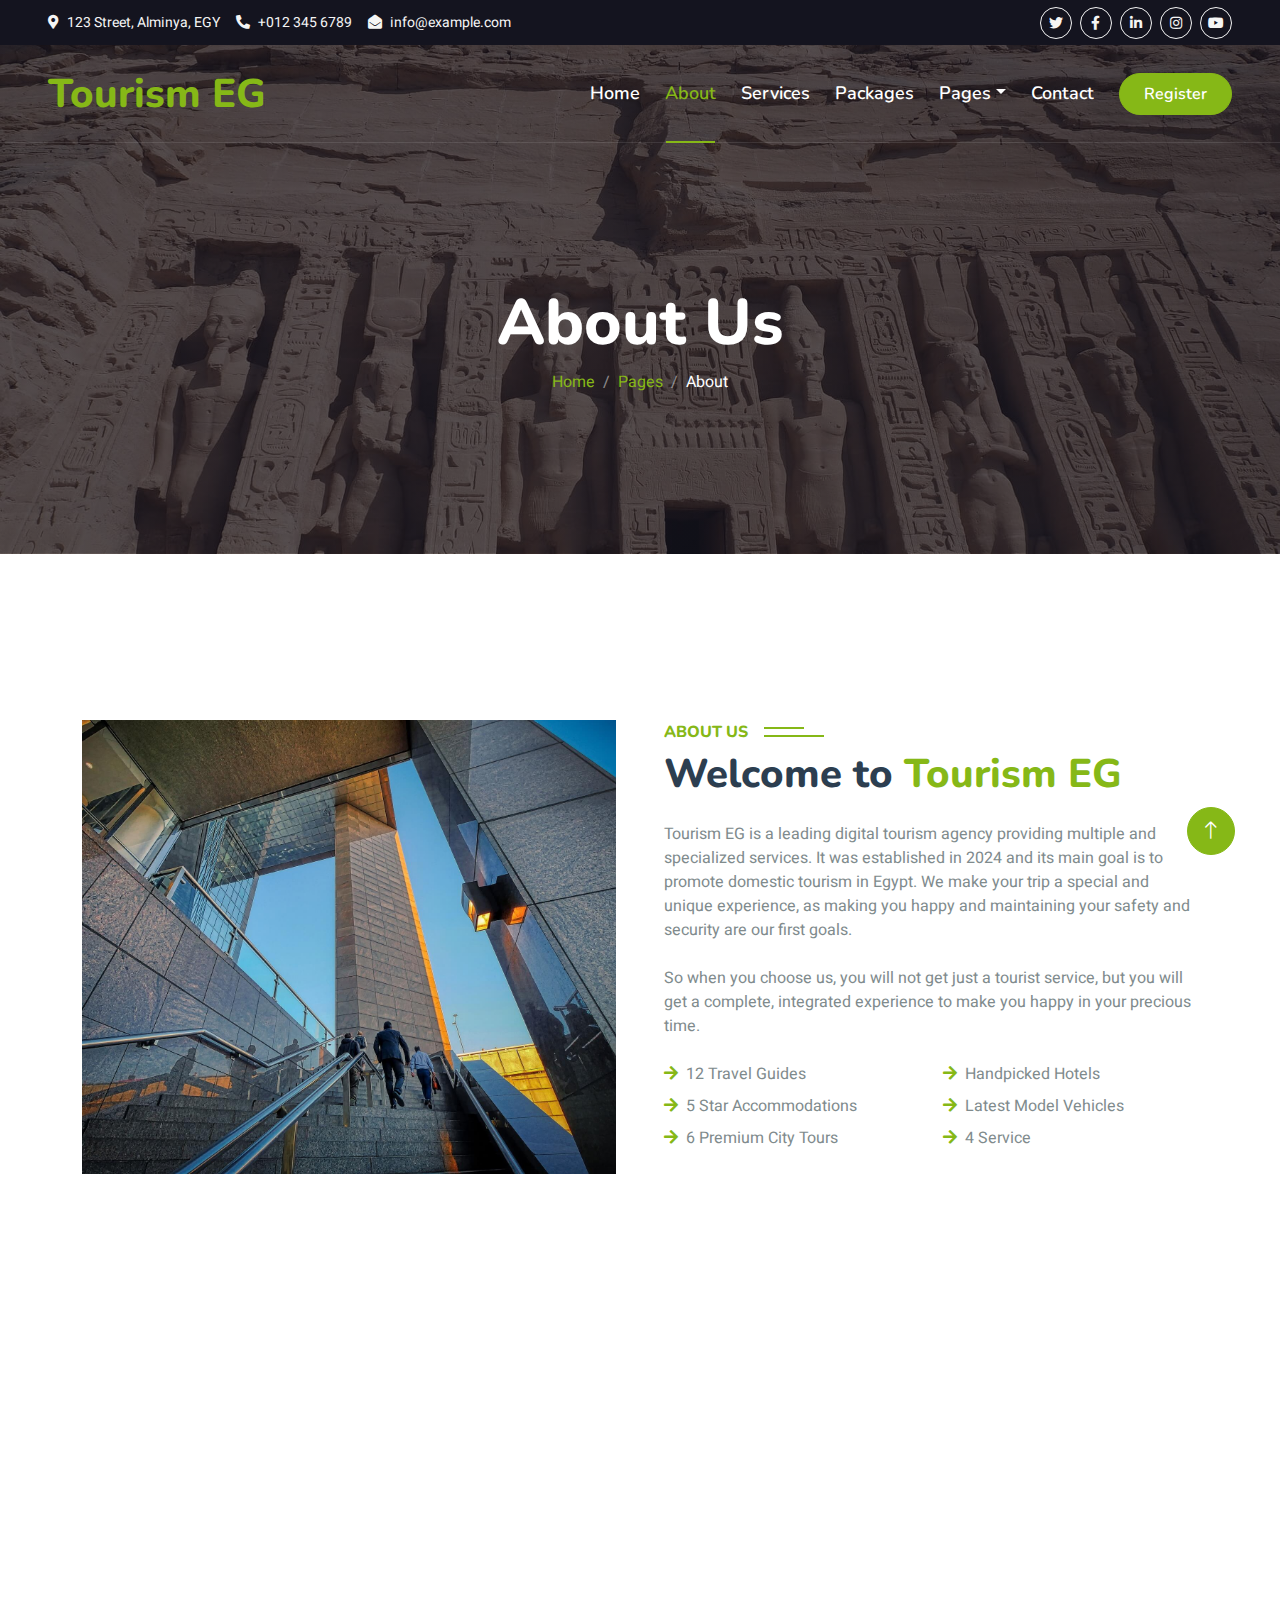
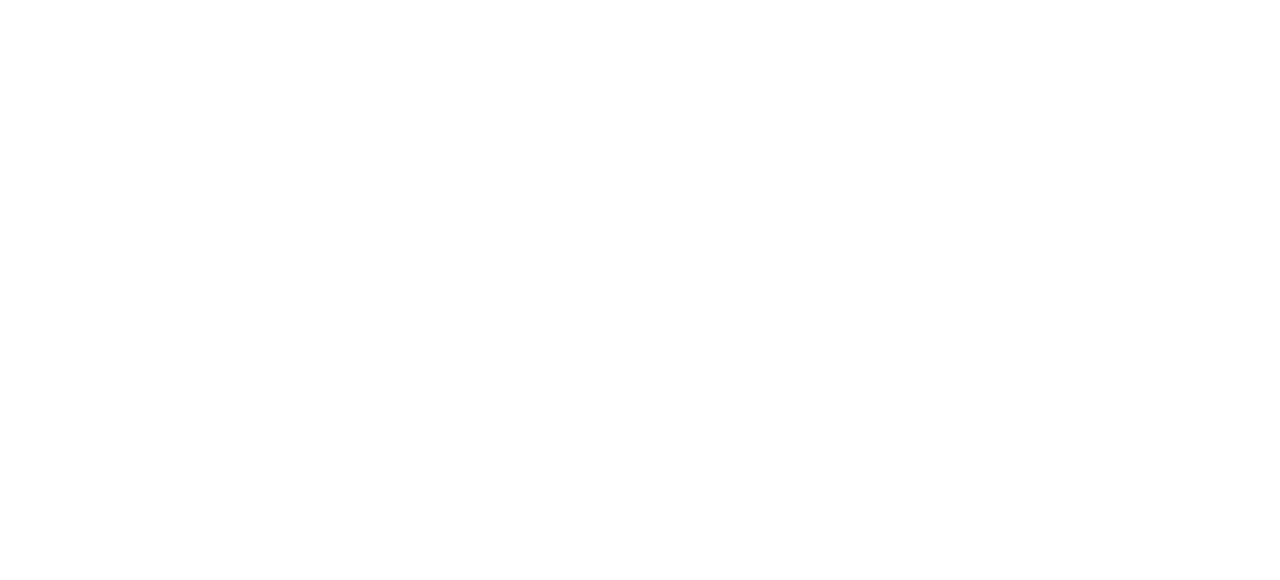
<file: about.html>
<!DOCTYPE html>
<html lang="en">

<head>
    <meta charset="utf-8">
    <title>Tourist - Travel Agency HTML Template</title>
    <meta content="width=device-width, initial-scale=1.0" name="viewport">
    <meta content="" name="keywords">
    <meta content="" name="description">

    <!-- Favicon -->
    <link href="./img/favicon.ico" rel="icon">

    <!-- Google Web Fonts -->
    <link rel="preconnect" href="https://fonts.googleapis.com">
    <link rel="preconnect" href="https://fonts.gstatic.com" crossorigin>
    <link href="https://fonts.googleapis.com/css2?family=Heebo:wght@400;500;600&family=Nunito:wght@600;700;800&display=swap" rel="stylesheet">

    <!-- Icon Font Stylesheet -->
    <link href="https://cdnjs.cloudflare.com/ajax/libs/font-awesome/5.10.0/css/all.min.css" rel="stylesheet">
    <link href="https://cdn.jsdelivr.net/npm/bootstrap-icons@1.4.1/font/bootstrap-icons.css" rel="stylesheet">

    <!-- Libraries Stylesheet -->
    <link href="lib/animate/animate.min.css" rel="stylesheet">
    <link href="lib/owlcarousel/assets/owl.carousel.min.css" rel="stylesheet">
    <link href="lib/tempusdominus/css/tempusdominus-bootstrap-4.min.css" rel="stylesheet" />

    <!-- Customized Bootstrap Stylesheet -->
    <link href="./css/bootstrap.min.css" rel="stylesheet">

    <!-- Template Stylesheet -->
    <link href="./css/style.css" rel="stylesheet">
</head>

<body>
    <div id="welcome" class="welcome__btn"></div>
    <!-- Topbar Start -->
    <div class="container-fluid bg-dark px-5 d-none d-lg-block">
        <div class="row gx-0">
            <div class="col-lg-8 text-center text-lg-start mb-2 mb-lg-0">
                <div class="d-inline-flex align-items-center" style="height: 45px;">
                    <small class="me-3 text-light"><i class="fa fa-map-marker-alt me-2"></i>123 Street, Alminya, EGY</small>
                    <small class="me-3 text-light"><i class="fa fa-phone-alt me-2"></i>+012 345 6789</small>
                    <small class="text-light"><i class="fa fa-envelope-open me-2"></i>info@example.com</small>
                </div>
            </div>
            <div class="col-lg-4 text-center text-lg-end">
                <div class="d-inline-flex align-items-center" style="height: 45px;">
                    <a class="btn btn-sm btn-outline-light btn-sm-square rounded-circle me-2" href="#"><i class="fab fa-twitter fw-normal"></i></a>
                    <a class="btn btn-sm btn-outline-light btn-sm-square rounded-circle me-2" href="#"><i class="fab fa-facebook-f fw-normal"></i></a>
                    <a class="btn btn-sm btn-outline-light btn-sm-square rounded-circle me-2" href="#"><i class="fab fa-linkedin-in fw-normal"></i></a>
                    <a class="btn btn-sm btn-outline-light btn-sm-square rounded-circle me-2" href="#"><i class="fab fa-instagram fw-normal"></i></a>
                    <a class="btn btn-sm btn-outline-light btn-sm-square rounded-circle" href="#"><i class="fab fa-youtube fw-normal"></i></a>
                </div>
            </div>
        </div>
    </div>
    <!-- Topbar End -->


    <!-- Navbar & Hero Start -->
    <div class="container-fluid position-relative p-0">
        <nav class="navbar navbar-expand-lg navbar-light px-4 px-lg-5 py-3 py-lg-0">
            <a href="./index.html" class="navbar-brand p-0">
                <h1 class="text-primary m-0"></i>Tourism EG</h1>
            </a>
            <button class="navbar-toggler" type="button" data-bs-toggle="collapse" data-bs-target="#navbarCollapse">
                <span class="fa fa-bars"></span>
            </button>
            <div class="collapse navbar-collapse" id="navbarCollapse">
                <div class="navbar-nav ms-auto py-0">
                    <a href="./index.html" class="nav-item nav-link">Home</a>
                    <a href="./about.html" class="nav-item nav-link active">About</a>
                    <a href="./service.html" class="nav-item nav-link">Services</a>
                    <a href="./package.html" class="nav-item nav-link">Packages</a>
                    <div class="nav-item dropdown">
                        <a href="#" class="nav-link dropdown-toggle" data-bs-toggle="dropdown">Pages</a>
                        <div class="dropdown-menu m-0">
                            <a href="./destination.html" class="dropdown-item">Destination</a>
                            <a href="./booking.html" class="dropdown-item">Booking</a>
                            <a href="./team.html" class="dropdown-item">Travel Guides</a>
                            <a href="./testimonial.html" class="dropdown-item">Testimonial</a>
                            <!-- <a href="./404.html" class="dropdown-item">404 Page</a> -->
                        </div>
                    </div>
                    <a href="./contact.html" class="nav-item nav-link">Contact</a>
                </div>
                <a href="./404.html" class="btn btn-primary rounded-pill py-2 px-4">Register</a>
            </div>
        </nav>

        <div class="container-fluid bg-primary py-5 mb-5 hero-header">
            <div class="container py-5">
                <div class="row justify-content-center py-5">
                    <div class="col-lg-10 pt-lg-5 mt-lg-5 text-center">
                        <h1 class="display-3 text-white animated slideInDown">About Us</h1>
                        <nav aria-label="breadcrumb">
                            <ol class="breadcrumb justify-content-center">
                                <li class="breadcrumb-item"><a href="#">Home</a></li>
                                <li class="breadcrumb-item"><a href="#">Pages</a></li>
                                <li class="breadcrumb-item text-white active" aria-current="page">About</li>
                            </ol>
                        </nav>
                    </div>
                </div>
            </div>
        </div>
    </div>
    <!-- Navbar & Hero End -->


   <!-- About Start -->
   <div class="container-xxl py-5">
    <div class="about__content container">
        <div class="row g-5">
            <div class="col-lg-6 wow fadeInUp" data-wow-delay="0.1s" style="min-height: 400px;">
                <div class="position-relative h-100">
                    <img class="img-fluid position-absolute w-100 h-100" src="./img/about.jpg" alt="" style="object-fit: cover;">
                </div>
            </div>
            <div class="col-lg-6 wow fadeInUp" data-wow-delay="0.3s">
                <h6 class="section-title bg-white text-start text-primary pe-3">About Us</h6>
                <h1 class="mb-4">Welcome to <span class="text-primary">Tourism EG</span></h1>
                <p class="mb-4">Tourism EG is a leading digital tourism agency providing multiple and specialized services. It was established in 2024 and its main goal is to promote domestic tourism in Egypt. We make your trip a special and unique experience, as making you happy and maintaining your safety and security are our first goals.</p>
                <p class="mb-4">So when you choose us, you will not get just a tourist service, but you will get a complete, integrated experience to make you happy in your precious time.</p>
                <div class="row gy-2 gx-4 mb-4">
                    <div class="col-sm-6">
                        <p class="mb-0"><i class="fa fa-arrow-right text-primary me-2"></i>12 Travel Guides</p>
                    </div>
                    <div class="col-sm-6">
                        <p class="mb-0"><i class="fa fa-arrow-right text-primary me-2"></i>Handpicked Hotels</p>
                    </div>
                    <div class="col-sm-6">
                        <p class="mb-0"><i class="fa fa-arrow-right text-primary me-2"></i>5 Star Accommodations</p>
                    </div>
                    <div class="col-sm-6">
                        <p class="mb-0"><i class="fa fa-arrow-right text-primary me-2"></i>Latest Model Vehicles</p>
                    </div>
                    <div class="col-sm-6">
                        <p class="mb-0"><i class="fa fa-arrow-right text-primary me-2"></i>6 Premium City Tours</p>
                    </div>
                    <div class="col-sm-6">
                        <p class="mb-0"><i class="fa fa-arrow-right text-primary me-2"></i>4 Service</p>
                    </div>
                </div>
                <!-- <a class="btn btn-primary py-3 px-5 mt-2" href="#">Read More</a> -->
            </div>
        </div>
    </div>
   </div>
   <!-- About End -->


    <!-- Team Start -->
    <div class="container-xxl py-5">
    <div class="container">
        <div class="text-center wow fadeInUp" data-wow-delay="0.1s">
            <h6 class="section-title bg-white text-center text-primary px-3">Travel Guide</h6>
            <h1 class="mb-5">Meet Our Guide</h1>
        </div>
        <div class="row g-4">
            <div class="col-lg-3 col-md-6 wow fadeInUp" data-wow-delay="0.1s">
                <div class="team-item">
                    <div class="overflow-hidden">
                        <img class="img-fluid" src="./img/team-1.jpg" alt="">
                    </div>
                    <div class="position-relative d-flex justify-content-center" style="margin-top: -19px;">
                        <a class="btn btn-square mx-1" href="#"><i class="fab fa-facebook-f"></i></a>
                        <a class="btn btn-square mx-1" href="#"><i class="fab fa-twitter"></i></a>
                        <a class="btn btn-square mx-1" href="#"><i class="fab fa-instagram"></i></a>
                    </div>
                    <div class="text-center p-4">
                        <h5 class="mb-0">Omar Alaa</h5>
                        
                    </div>
                </div>
            </div>
            <div class="col-lg-3 col-md-6 wow fadeInUp" data-wow-delay="0.3s">
                <div class="team-item">
                    <div class="overflow-hidden">
                        <img class="img-fluid" src="./img/team-2.jpg" alt="">
                    </div>
                    <div class="position-relative d-flex justify-content-center" style="margin-top: -19px;">
                        <a class="btn btn-square mx-1" href="#"><i class="fab fa-facebook-f"></i></a>
                        <a class="btn btn-square mx-1" href="#"><i class="fab fa-twitter"></i></a>
                        <a class="btn btn-square mx-1" href="#"><i class="fab fa-instagram"></i></a>
                    </div>
                    <div class="text-center p-4">
                        <h5 class="mb-0">Merna Ahmed</h5>
                        
                    </div>
                </div>
            </div>
            <div class="col-lg-3 col-md-6 wow fadeInUp" data-wow-delay="0.5s">
                <div class="team-item">
                    <div class="overflow-hidden">
                        <img class="img-fluid" src="./img/team-3.jpg" alt="">
                    </div>
                    <div class="position-relative d-flex justify-content-center" style="margin-top: -19px;">
                        <a class="btn btn-square mx-1" href="#"><i class="fab fa-facebook-f"></i></a>
                        <a class="btn btn-square mx-1" href="#"><i class="fab fa-twitter"></i></a>
                        <a class="btn btn-square mx-1" href="#"><i class="fab fa-instagram"></i></a>
                    </div>
                    <div class="text-center p-4">
                        <h5 class="mb-0">Samy Ezz</h5>
                        
                    </div>
                </div>
            </div>
            <div class="col-lg-3 col-md-6 wow fadeInUp" data-wow-delay="0.7s">
                <div class="team-item">
                    <div class="overflow-hidden">
                        <img class="img-fluid" src="./img/team-4.jpg" alt="">
                    </div>
                    <div class="position-relative d-flex justify-content-center" style="margin-top: -19px;">
                        <a class="btn btn-square mx-1" href="#"><i class="fab fa-facebook-f"></i></a>
                        <a class="btn btn-square mx-1" href="#"><i class="fab fa-twitter"></i></a>
                        <a class="btn btn-square mx-1" href="#"><i class="fab fa-instagram"></i></a>
                    </div>
                    <div class="text-center p-4">
                        <h5 class="mb-0">Sally Osama</h5>
                        
                    </div>
                </div>
            </div>
        </div>
    </div>
    </div>
    <!-- Team End -->
        

  <!-- Footer Start -->
  <div class="container-fluid bg-dark text-light footer pt-5 mt-5 wow fadeIn" data-wow-delay="0.1s">
    <div class="container py-5">
        <div class="row g-5">
            <div class="col-lg-3 col-md-6">
                <h4 class="text-white mb-3">Company</h4>
                <a class="btn btn-link" href="./about.html">About Us</a>
                <a class="btn btn-link" href="./contact.html">Contact Us</a>
                <a class="btn btn-link" href="./404.html">Privacy Policy</a>
                <a class="btn btn-link" href="./404.html">Terms & Condition</a>
                <a class="btn btn-link" href="./404.html">FAQs & Help</a>
            </div>
            <div class="col-lg-3 col-md-6">
                <h4 class="text-white mb-3">Contact</h4>
                <p class="mb-2"><i class="fa fa-map-marker-alt me-3"></i>123 Street, Alminya, EGY</p>
                <p class="mb-2"><i class="fa fa-phone-alt me-3"></i>+012 345 67890</p>
                <p class="mb-2"><i class="fa fa-envelope me-3"></i>info@example.com</p>
                <div class="d-flex pt-2">
                    <a class="btn btn-outline-light btn-social" href="#"><i class="fab fa-twitter"></i></a>
                    <a class="btn btn-outline-light btn-social" href="#"><i class="fab fa-facebook-f"></i></a>
                    <a class="btn btn-outline-light btn-social" href="#"><i class="fab fa-youtube"></i></a>
                    <a class="btn btn-outline-light btn-social" href="#"><i class="fab fa-linkedin-in"></i></a>
                </div>
            </div>
            <div class="col-lg-3 col-md-6">
                <h4 class="text-white mb-3">Newsletter</h4>
                <p>Subscrib here to be up-to-dated with the latest trips offers</p>
                <div class="position-relative mx-auto" style="max-width: 400px;">
                    <input class="form-control border-primary w-100 py-3 ps-4 pe-5" type="text" placeholder="Your email">
                    <button type="button" class="btn btn-primary py-2 position-absolute top-0 end-0 mt-2 me-2">SignUp</button>
                </div>
            </div>
        </div>
    </div>
   
</div>
<!-- Footer End -->


    <!-- Back to Top -->
    <a href="#" class="back__btn btn btn-lg btn-primary btn-lg-square back-to-top"><i class="bi bi-arrow-up"></i></a>


    <!-- JavaScript Libraries -->
    <script src="https://code.jquery.com/jquery-3.4.1.min.js"></script>
    <script src="https://cdn.jsdelivr.net/npm/bootstrap@5.0.0/dist/js/bootstrap.bundle.min.js"></script>
    <script src="lib/wow/wow.min.js"></script>
    <script src="lib/easing/easing.min.js"></script>
    <script src="lib/waypoints/waypoints.min.js"></script>
    <script src="lib/owlcarousel/owl.carousel.min.js"></script>
    <script src="lib/tempusdominus/js/moment.min.js"></script>
    <script src="lib/tempusdominus/js/moment-timezone.min.js"></script>
    <script src="lib/tempusdominus/js/tempusdominus-bootstrap-4.min.js"></script>

    <!-- Template Javascript -->
    <script src="./js/main.js"></script>
</body>

</html>
</file>
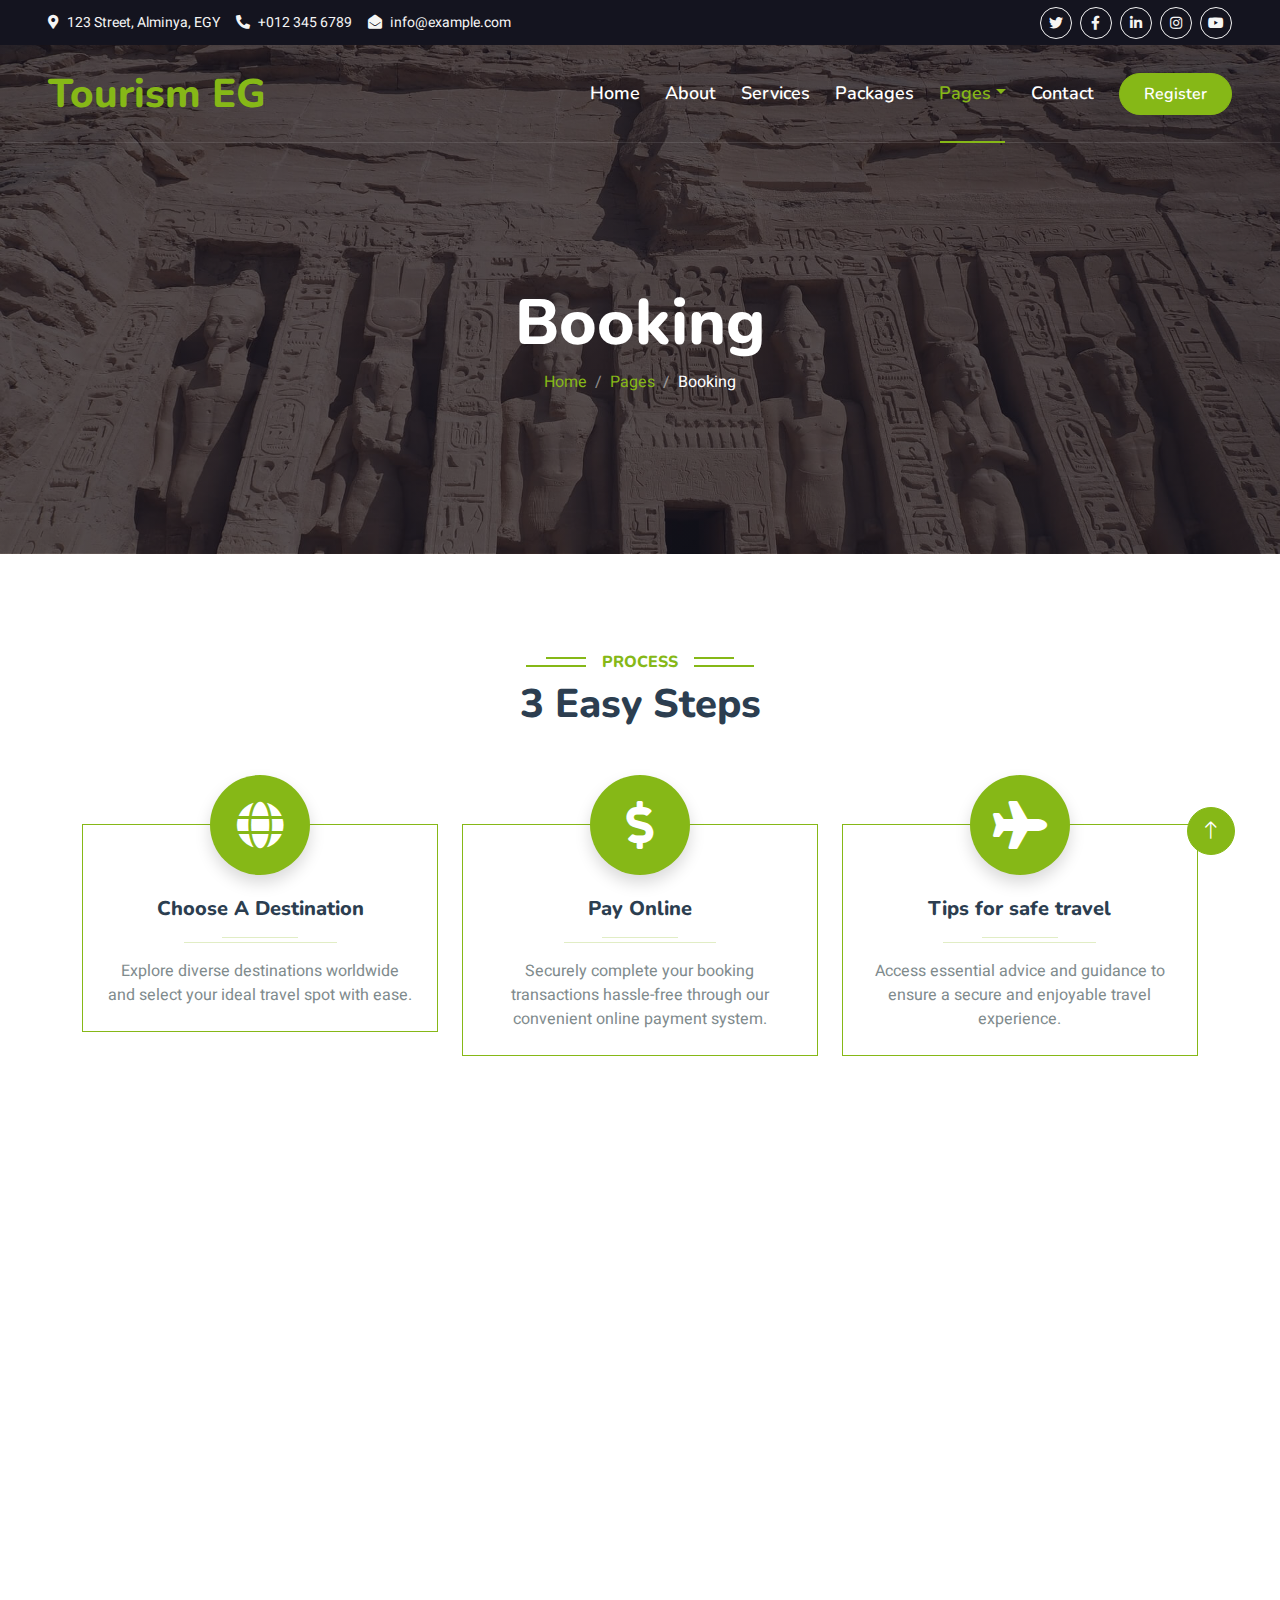
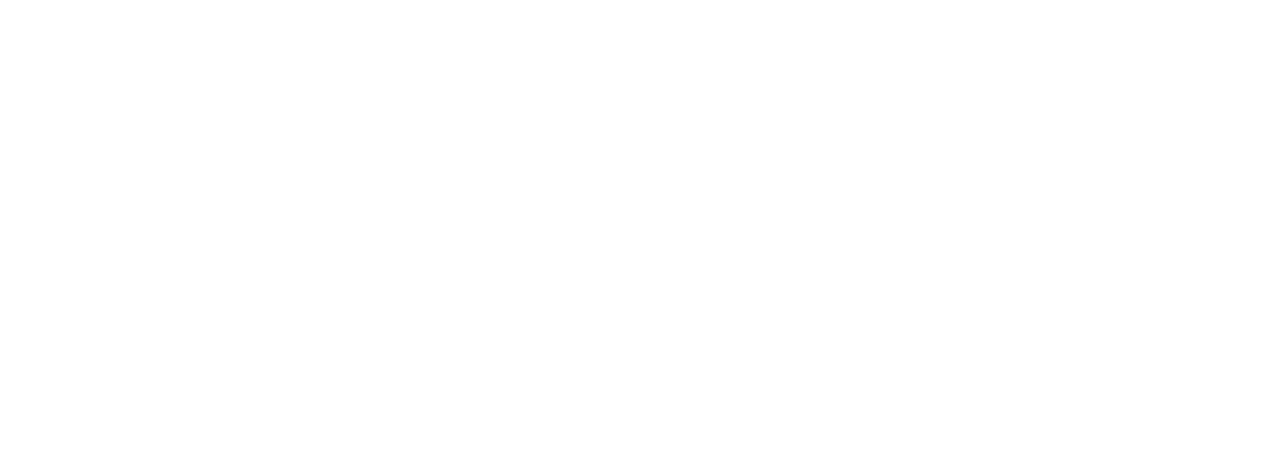
<file: booking.html>
<!DOCTYPE html>
<html lang="en">

<head>
    <meta charset="utf-8">
    <title>Tourism EG - Booking</title>
    <meta content="width=device-width, initial-scale=1.0" name="viewport">
    <meta content="" name="keywords">
    <meta content="" name="description">

    <!-- Favicon -->
    <link href="./img/favicon.ico" rel="icon">

    <!-- Google Web Fonts -->
    <link rel="preconnect" href="https://fonts.googleapis.com">
    <link rel="preconnect" href="https://fonts.gstatic.com" crossorigin>
    <link href="https://fonts.googleapis.com/css2?family=Heebo:wght@400;500;600&family=Nunito:wght@600;700;800&display=swap" rel="stylesheet">

    <!-- Icon Font Stylesheet -->
    <link href="https://cdnjs.cloudflare.com/ajax/libs/font-awesome/5.10.0/css/all.min.css" rel="stylesheet">
    <link href="https://cdn.jsdelivr.net/npm/bootstrap-icons@1.4.1/font/bootstrap-icons.css" rel="stylesheet">

    <!-- Libraries Stylesheet -->
    <link href="lib/animate/animate.min.css" rel="stylesheet">
    <link href="lib/owlcarousel/assets/owl.carousel.min.css" rel="stylesheet">
    <link href="lib/tempusdominus/css/tempusdominus-bootstrap-4.min.css" rel="stylesheet" />

    <!-- Customized Bootstrap Stylesheet -->
    <link href="./css/bootstrap.min.css" rel="stylesheet">

    <!-- Template Stylesheet -->
    <link href="./css/style.css" rel="stylesheet">
</head>

<body>
    <div id="welcome" class="welcome__btn"></div>
    <!-- Topbar Start -->
    <div class="container-fluid bg-dark px-5 d-none d-lg-block">
        <div class="row gx-0">
            <div class="col-lg-8 text-center text-lg-start mb-2 mb-lg-0">
                <div class="d-inline-flex align-items-center" style="height: 45px;">
                    <small class="me-3 text-light"><i class="fa fa-map-marker-alt me-2"></i>123 Street, Alminya, EGY</small>
                    <small class="me-3 text-light"><i class="fa fa-phone-alt me-2"></i>+012 345 6789</small>
                    <small class="text-light"><i class="fa fa-envelope-open me-2"></i>info@example.com</small>
                </div>
            </div>
            <div class="col-lg-4 text-center text-lg-end">
                <div class="d-inline-flex align-items-center" style="height: 45px;">
                    <a class="btn btn-sm btn-outline-light btn-sm-square rounded-circle me-2" href="#"><i class="fab fa-twitter fw-normal"></i></a>
                    <a class="btn btn-sm btn-outline-light btn-sm-square rounded-circle me-2" href="#"><i class="fab fa-facebook-f fw-normal"></i></a>
                    <a class="btn btn-sm btn-outline-light btn-sm-square rounded-circle me-2" href="#"><i class="fab fa-linkedin-in fw-normal"></i></a>
                    <a class="btn btn-sm btn-outline-light btn-sm-square rounded-circle me-2" href="#"><i class="fab fa-instagram fw-normal"></i></a>
                    <a class="btn btn-sm btn-outline-light btn-sm-square rounded-circle" href="#"><i class="fab fa-youtube fw-normal"></i></a>
                </div>
            </div>
        </div>
    </div>
    <!-- Topbar End -->


    <!-- Navbar & Hero Start -->
    <div class="container-fluid position-relative p-0">
        <nav class="navbar navbar-expand-lg navbar-light px-4 px-lg-5 py-3 py-lg-0">
            <a href="./index.html" class="navbar-brand p-0">
                <h1 class="text-primary m-0"></i>Tourism EG</h1>
            </a>
            <button class="navbar-toggler" type="button" data-bs-toggle="collapse" data-bs-target="#navbarCollapse">
                <span class="fa fa-bars"></span>
            </button>
            <div class="collapse navbar-collapse" id="navbarCollapse">
                <div class="navbar-nav ms-auto py-0">
                    <a href="./index.html" class="nav-item nav-link">Home</a>
                    <a href="./about.html" class="nav-item nav-link">About</a>
                    <a href="./service.html" class="nav-item nav-link">Services</a>
                    <a href="./package.html" class="nav-item nav-link">Packages</a>
                    <div class="nav-item dropdown">
                        <a href="#" class="nav-link dropdown-toggle active" data-bs-toggle="dropdown">Pages</a>
                        <div class="dropdown-menu m-0">
                            <a href="./destination.html" class="dropdown-item">Destination</a>
                            <a href="./booking.html" class="dropdown-item active">Booking</a>
                            <a href="./team.html" class="dropdown-item">Travel Guides</a>
                            <a href="./testimonial.html" class="dropdown-item">Testimonial</a>
                            <!-- <a href="./404.html" class="dropdown-item">404 Page</a> -->
                        </div>
                    </div>
                    <a href="./contact.html" class="nav-item nav-link">Contact</a>
                </div>
                <a href="./404.html" class="btn btn-primary rounded-pill py-2 px-4">Register</a>

            </div>
        </nav>

        <div class="container-fluid bg-primary py-5 mb-5 hero-header">
            <div class="container py-5">
                <div class="row justify-content-center py-5">
                    <div class="col-lg-10 pt-lg-5 mt-lg-5 text-center">
                        <h1 class="display-3 text-white animated slideInDown">Booking</h1>
                        <nav aria-label="breadcrumb">
                            <ol class="breadcrumb justify-content-center">
                                <li class="breadcrumb-item"><a href="#">Home</a></li>
                                <li class="breadcrumb-item"><a href="#">Pages</a></li>
                                <li class="breadcrumb-item text-white active" aria-current="page">Booking</li>
                            </ol>
                        </nav>
                    </div>
                </div>
            </div>
        </div>
    </div>
    <!-- Navbar & Hero End -->


    <!-- Process Start -->
    <div class="container-xxl py-5">
        <div class="container">
            <div class="text-center pb-4 wow fadeInUp" data-wow-delay="0.1s">
                <h6 class="section-title bg-white text-center text-primary px-3">Process</h6>
                <h1 class="mb-5">3 Easy Steps</h1>
            </div>
            <div class="row gy-5 gx-4 justify-content-center">
                <div class="col-lg-4 col-sm-6 text-center pt-4 wow fadeInUp" data-wow-delay="0.1s">
                    <div class="position-relative border border-primary pt-5 pb-4 px-4">
                        <div class="d-inline-flex align-items-center justify-content-center bg-primary rounded-circle position-absolute top-0 start-50 translate-middle shadow" style="width: 100px; height: 100px;">
                            <i class="fa fa-globe fa-3x text-white"></i>
                        </div>
                        <h5 class="mt-4">Choose A Destination</h5>
                        <hr class="w-25 mx-auto bg-primary mb-1">
                        <hr class="w-50 mx-auto bg-primary mt-0">
                        <p class="mb-0">Explore diverse destinations worldwide and select your ideal travel spot with ease.</p>
                    </div>
                </div>
                <div class="col-lg-4 col-sm-6 text-center pt-4 wow fadeInUp" data-wow-delay="0.3s">
                    <div class="position-relative border border-primary pt-5 pb-4 px-4">
                        <div class="d-inline-flex align-items-center justify-content-center bg-primary rounded-circle position-absolute top-0 start-50 translate-middle shadow" style="width: 100px; height: 100px;">
                            <i class="fa fa-dollar-sign fa-3x text-white"></i>
                        </div>
                        <h5 class="mt-4">Pay Online</h5>
                        <hr class="w-25 mx-auto bg-primary mb-1">
                        <hr class="w-50 mx-auto bg-primary mt-0">
                        <p class="mb-0">Securely complete your booking transactions hassle-free through our convenient online payment system.</p>
                    </div>
                </div>
                <div class="col-lg-4 col-sm-6 text-center pt-4 wow fadeInUp" data-wow-delay="0.5s">
                    <div class="position-relative border border-primary pt-5 pb-4 px-4">
                        <div class="d-inline-flex align-items-center justify-content-center bg-primary rounded-circle position-absolute top-0 start-50 translate-middle shadow" style="width: 100px; height: 100px;">
                            <i class="fa fa-plane fa-3x text-white"></i>
                        </div>
                        <h5 class="mt-4">Tips for safe travel</h5>
                        <hr class="w-25 mx-auto bg-primary mb-1">
                        <hr class="w-50 mx-auto bg-primary mt-0">
                        <p class="mb-0">Access essential advice and guidance to ensure a secure and enjoyable travel experience.</p>
                    </div>
                </div>
            </div>
        </div>
    </div>
    <!-- Process Start -->


    <!-- Booking Start -->
    <div class="container-xxl py-5 wow fadeInUp" data-wow-delay="0.1s">
        <div class="container">
            <div class="booking p-5">
                <div class="row g-5 align-items-center">
                    <div class="col-md-6 text-white">
                        <h6 class="text-white text-uppercase">Booking</h6>
                        <h1 class="text-white mb-4">Online Booking</h1>
                        <p class="mb-4">Online Booking: Unlock seamless travel experiences. Discover, reserve, and plan your journey effortlessly with our comprehensive booking platform. Your adventure starts here</p>
                        <p class="mb-4">Access a world of possibilities, from top-rated activities to personalized accommodations. Let us make your travel dreams a reality.</p>
                        <a class="btn btn-outline-light py-3 px-5 mt-2" href="./404.html">Read More</a>
                    </div>
                    <div class="col-md-6">
                        <h1 class="text-white mb-4">Book A Tour</h1>
                        <form>
                            <div class="row g-3">
                                <div class="col-md-6">
                                    <div class="form-floating">
                                        <input type="text" class="form-control bg-transparent" id="name" placeholder="Your Name">
                                        <label for="name">Your Name</label>
                                    </div>
                                </div>
                                <div class="col-md-6">
                                    <div class="form-floating">
                                        <input type="email" class="form-control bg-transparent" id="email" placeholder="Your Email">
                                        <label for="email">Your Email</label>
                                    </div>
                                </div>
                                <div class="col-md-6">
                                    <div class="form-floating date" id="date3" data-target-input="nearest">
                                        <input type="text" class="form-control bg-transparent datetimepicker-input" id="datetime" placeholder="Date & Time" data-target="#date3" data-toggle="datetimepicker" />
                                        <label for="datetime">Date & Time</label>
                                    </div>
                                </div>
                                <div class="col-md-6">
                                    <div class="form-floating">
                                        <select class="form-select bg-transparent" id="select1">
                                            <option value="1">فندق سافوي المنيا</option>
                                            <option value="2">مجمع القوات المسحلة بالمنيا</option>
                                            <option value="1">سوفيتل وينتر بالاس الاقصر</option>
                                            <option value="2">شتيجنبرجر نايل بالاس الأقصر</option>
                                            <option value="1">منتجع موڤنبيك أسوان</option>
                                            <option value="2">سوفيتيل لجند أولد كتركت أسوان</option>
                                            <option value="1">فندق بيراميدز الجيزة</option>
                                            <option value="2">فندق ماريوت مينا هاوس</option>
                                        </select>
                                        <label for="select1">Hotel</label>
                                    </div>
                                </div>
                                <div class="col-12">
                                    <div class="form-floating">
                                        <textarea class="form-control bg-transparent" placeholder="Special Request" id="message" style="height: 100px"></textarea>
                                        <label for="message">Special Request</label>
                                    </div>
                                </div>
                                <div class="col-12">
                                    <button class="btn btn-outline-light w-100 py-3" type="submit">Book Now</button>
                                </div>
                            </div>
                        </form>
                    </div>
                </div>
            </div>
        </div>
    </div>
    <!-- Booking Start -->
        

    <!-- Footer Start -->
    <div class="container-fluid bg-dark text-light footer pt-5 mt-5 wow fadeIn" data-wow-delay="0.1s">
        <div class="container py-5">
            <div class="row g-5">
                <div class="col-lg-3 col-md-6">
                    <h4 class="text-white mb-3">Company</h4>
                    <a class="btn btn-link" href="./about.html">About Us</a>
                    <a class="btn btn-link" href="./contact.html">Contact Us</a>
                    <a class="btn btn-link" href="./404.html">Privacy Policy</a>
                    <a class="btn btn-link" href="./404.html">Terms & Condition</a>
                    <a class="btn btn-link" href="./404.html">FAQs & Help</a>
                </div>
                <div class="col-lg-3 col-md-6">
                    <h4 class="text-white mb-3">Contact</h4>
                    <p class="mb-2"><i class="fa fa-map-marker-alt me-3"></i>123 Street, Alminya, EGY</p>
                    <p class="mb-2"><i class="fa fa-phone-alt me-3"></i>+012 345 67890</p>
                    <p class="mb-2"><i class="fa fa-envelope me-3"></i>info@example.com</p>
                    <div class="d-flex pt-2">
                        <a class="btn btn-outline-light btn-social" href="#"><i class="fab fa-twitter"></i></a>
                        <a class="btn btn-outline-light btn-social" href="#"><i class="fab fa-facebook-f"></i></a>
                        <a class="btn btn-outline-light btn-social" href="#"><i class="fab fa-youtube"></i></a>
                        <a class="btn btn-outline-light btn-social" href="#"><i class="fab fa-linkedin-in"></i></a>
                    </div>
                </div>
                <div class="col-lg-3 col-md-6">
                    <h4 class="text-white mb-3">Newsletter</h4>
                    <p>Subscrib here to be up-to-dated with the latest trips offers</p>
                    <div class="position-relative mx-auto" style="max-width: 400px;">
                        <input class="form-control border-primary w-100 py-3 ps-4 pe-5" type="text" placeholder="Your email">
                        <button type="button" class="btn btn-primary py-2 position-absolute top-0 end-0 mt-2 me-2">SignUp</button>
                    </div>
                </div>
            </div>
        </div>
        
    </div>
    <!-- Footer End -->


    <!-- Back to Top -->
    <a href="#" class="back__btn btn btn-lg btn-primary btn-lg-square back-to-top"><i class="bi bi-arrow-up"></i></a>


    <!-- JavaScript Libraries -->
    <script src="https://code.jquery.com/jquery-3.4.1.min.js"></script>
    <script src="https://cdn.jsdelivr.net/npm/bootstrap@5.0.0/dist/js/bootstrap.bundle.min.js"></script>
    <script src="lib/wow/wow.min.js"></script>
    <script src="lib/easing/easing.min.js"></script>
    <script src="lib/waypoints/waypoints.min.js"></script>
    <script src="lib/owlcarousel/owl.carousel.min.js"></script>
    <script src="lib/tempusdominus/js/moment.min.js"></script>
    <script src="lib/tempusdominus/js/moment-timezone.min.js"></script>
    <script src="lib/tempusdominus/js/tempusdominus-bootstrap-4.min.js"></script>

    <!-- Template Javascript -->
    <script src="./js/main.js"></script>
</body>

</html>
</file>
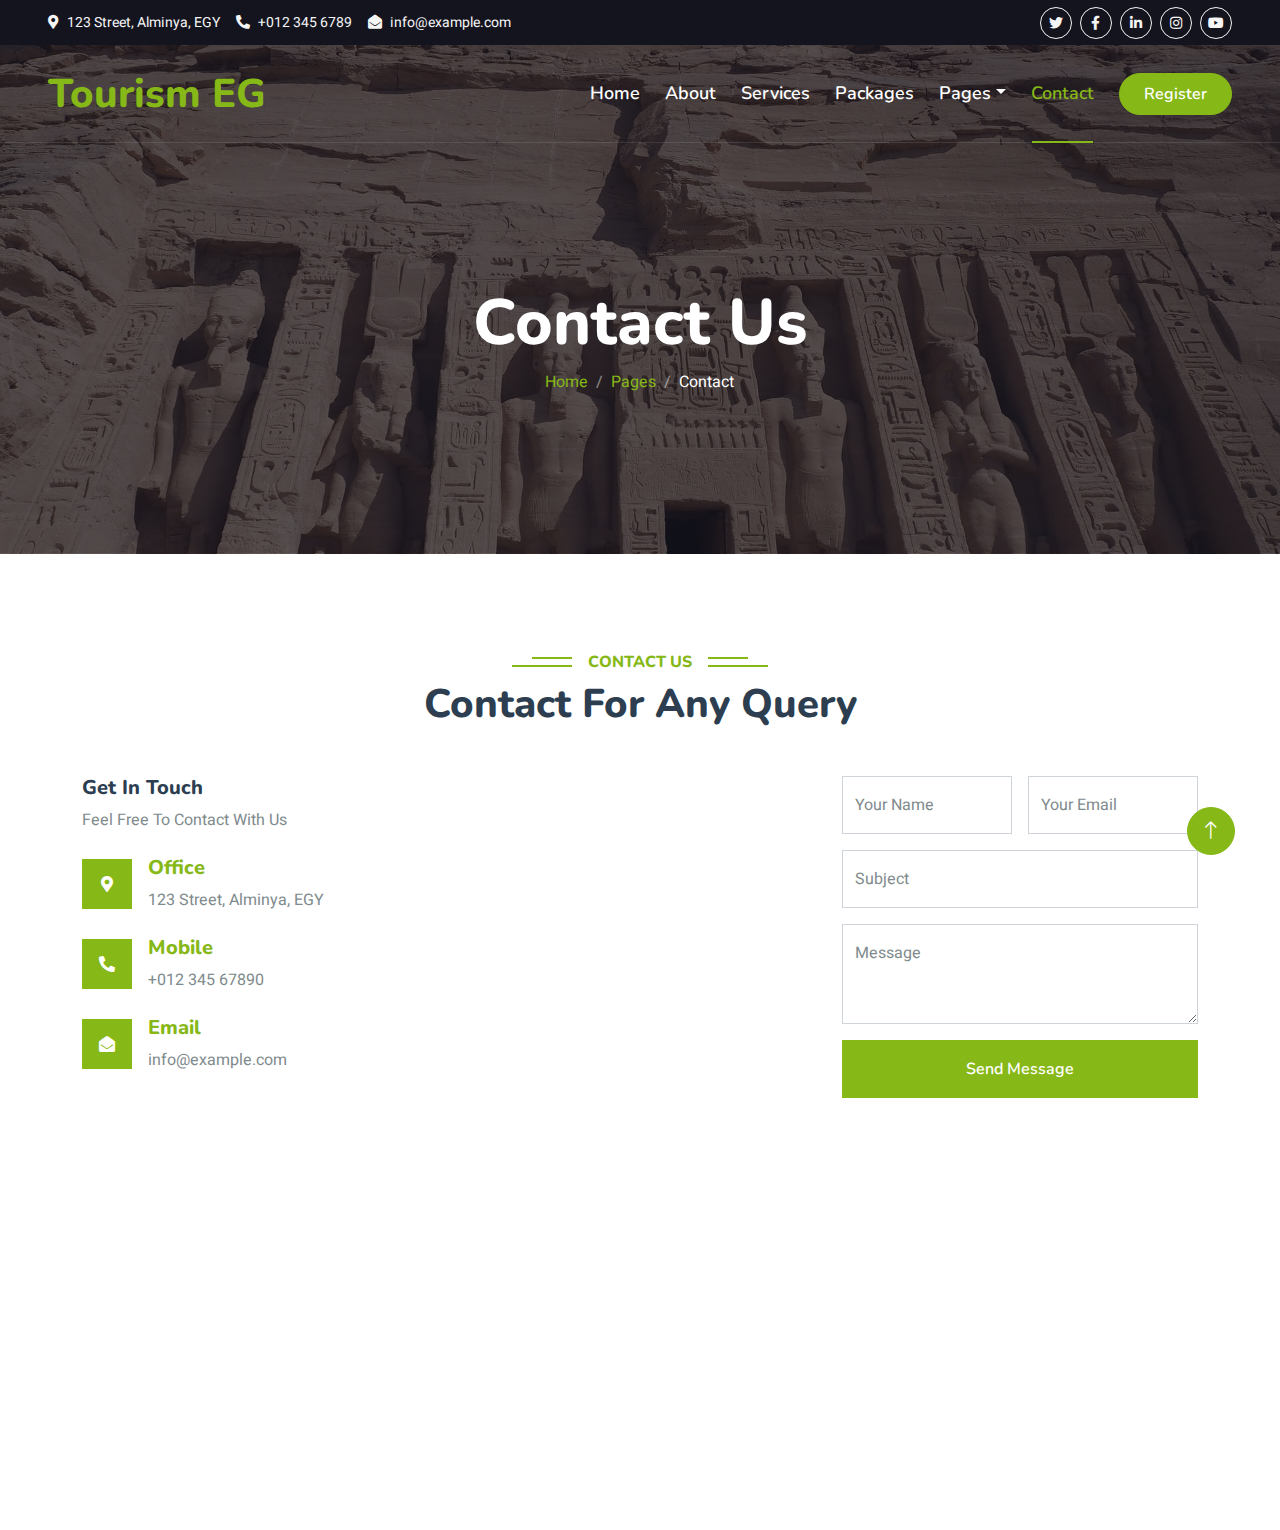
<file: contact.html>
<!DOCTYPE html>
<html lang="en">

<head>
    <meta charset="utf-8">
    <title>Tourism EG - Contact</title>
    <meta content="width=device-width, initial-scale=1.0" name="viewport">
    <meta content="" name="keywords">
    <meta content="" name="description">

    <!-- Favicon -->
    <link href="./img/favicon.ico" rel="icon">

    <!-- Google Web Fonts -->
    <link rel="preconnect" href="https://fonts.googleapis.com">
    <link rel="preconnect" href="https://fonts.gstatic.com" crossorigin>
    <link href="https://fonts.googleapis.com/css2?family=Heebo:wght@400;500;600&family=Nunito:wght@600;700;800&display=swap" rel="stylesheet">

    <!-- Icon Font Stylesheet -->
    <link href="https://cdnjs.cloudflare.com/ajax/libs/font-awesome/5.10.0/css/all.min.css" rel="stylesheet">
    <link href="https://cdn.jsdelivr.net/npm/bootstrap-icons@1.4.1/font/bootstrap-icons.css" rel="stylesheet">

    <!-- Libraries Stylesheet -->
    <link href="lib/animate/animate.min.css" rel="stylesheet">
    <link href="lib/owlcarousel/assets/owl.carousel.min.css" rel="stylesheet">
    <link href="lib/tempusdominus/css/tempusdominus-bootstrap-4.min.css" rel="stylesheet" />

    <!-- Customized Bootstrap Stylesheet -->
    <link href="./css/bootstrap.min.css" rel="stylesheet">

    <!-- Template Stylesheet -->
    <link href="./css/style.css" rel="stylesheet">
</head>

<body>
    <div id="welcome" class="welcome__btn"></div>

    <!-- Topbar Start -->
    <div class="container-fluid bg-dark px-5 d-none d-lg-block">
        <div class="row gx-0">
            <div class="col-lg-8 text-center text-lg-start mb-2 mb-lg-0">
                <div class="d-inline-flex align-items-center" style="height: 45px;">
                    <small class="me-3 text-light"><i class="fa fa-map-marker-alt me-2"></i>123 Street, Alminya, EGY</small>
                    <small class="me-3 text-light"><i class="fa fa-phone-alt me-2"></i>+012 345 6789</small>
                    <small class="text-light"><i class="fa fa-envelope-open me-2"></i>info@example.com</small>
                </div>
            </div>
            <div class="col-lg-4 text-center text-lg-end">
                <div class="d-inline-flex align-items-center" style="height: 45px;">
                    <a class="btn btn-sm btn-outline-light btn-sm-square rounded-circle me-2" href="#"><i class="fab fa-twitter fw-normal"></i></a>
                    <a class="btn btn-sm btn-outline-light btn-sm-square rounded-circle me-2" href="#"><i class="fab fa-facebook-f fw-normal"></i></a>
                    <a class="btn btn-sm btn-outline-light btn-sm-square rounded-circle me-2" href="#"><i class="fab fa-linkedin-in fw-normal"></i></a>
                    <a class="btn btn-sm btn-outline-light btn-sm-square rounded-circle me-2" href="#"><i class="fab fa-instagram fw-normal"></i></a>
                    <a class="btn btn-sm btn-outline-light btn-sm-square rounded-circle" href="#"><i class="fab fa-youtube fw-normal"></i></a>
                </div>
            </div>
        </div>
    </div>
    <!-- Topbar End -->


    <!-- Navbar & Hero Start -->
    <div class="container-fluid position-relative p-0">
        <nav class="navbar navbar-expand-lg navbar-light px-4 px-lg-5 py-3 py-lg-0">
            <a href="./index.html" class="navbar-brand p-0">
                <h1 class="text-primary m-0"></i>Tourism EG</h1>
            </a>
            <button class="navbar-toggler" type="button" data-bs-toggle="collapse" data-bs-target="#navbarCollapse">
                <span class="fa fa-bars"></span>
            </button>
            <div class="collapse navbar-collapse" id="navbarCollapse">
                <div class="navbar-nav ms-auto py-0">
                    <a href="./index.html" class="nav-item nav-link">Home</a>
                    <a href="./about.html" class="nav-item nav-link">About</a>
                    <a href="./service.html" class="nav-item nav-link">Services</a>
                    <a href="./package.html" class="nav-item nav-link">Packages</a>
                    <div class="nav-item dropdown">
                        <a href="#" class="nav-link dropdown-toggle" data-bs-toggle="dropdown">Pages</a>
                        <div class="dropdown-menu m-0">
                            <a href="./destination.html" class="dropdown-item">Destination</a>
                            <a href="./booking.html" class="dropdown-item">Booking</a>
                            <a href="./team.html" class="dropdown-item">Travel Guides</a>
                            <a href="./testimonial.html" class="dropdown-item">Testimonial</a>
                            <!-- <a href="./404.html" class="dropdown-item">404 Page</a> -->
                        </div>
                    </div>
                    <a href="./contact.html" class="nav-item nav-link active">Contact</a>
                </div>
                <a href="./404.html" class="btn btn-primary rounded-pill py-2 px-4">Register</a>

            </div>
        </nav>

        <div class="container-fluid bg-primary py-5 mb-5 hero-header">
            <div class="container py-5">
                <div class="row justify-content-center py-5">
                    <div class="col-lg-10 pt-lg-5 mt-lg-5 text-center">
                        <h1 class="display-3 text-white animated slideInDown">Contact Us</h1>
                        <nav aria-label="breadcrumb">
                            <ol class="breadcrumb justify-content-center">
                                <li class="breadcrumb-item"><a href="#">Home</a></li>
                                <li class="breadcrumb-item"><a href="#">Pages</a></li>
                                <li class="breadcrumb-item text-white active" aria-current="page">Contact</li>
                            </ol>
                        </nav>
                    </div>
                </div>
            </div>
        </div>
    </div>
    <!-- Navbar & Hero End -->


    <!-- Contact Start -->
    <div class="container-xxl py-5">
        <div class="container">
            <div class="text-center wow fadeInUp" data-wow-delay="0.1s">
                <h6 class="section-title bg-white text-center text-primary px-3">Contact Us</h6>
                <h1 class="mb-5">Contact For Any Query</h1>
            </div>
            <div class="row g-4">
                <div class="col-lg-4 col-md-6 wow fadeInUp" data-wow-delay="0.1s">
                    <h5>Get In Touch</h5>
                    <p class="mb-4">Feel Free To Contact With Us</p>
                    <div class="d-flex align-items-center mb-4">
                        <div class="d-flex align-items-center justify-content-center flex-shrink-0 bg-primary" style="width: 50px; height: 50px;">
                            <i class="fa fa-map-marker-alt text-white"></i>
                        </div>
                        <div class="ms-3">
                            <h5 class="text-primary">Office</h5>
                            <p class="mb-0">123 Street, Alminya, EGY</p>
                        </div>
                    </div>
                    <div class="d-flex align-items-center mb-4">
                        <div class="d-flex align-items-center justify-content-center flex-shrink-0 bg-primary" style="width: 50px; height: 50px;">
                            <i class="fa fa-phone-alt text-white"></i>
                        </div>
                        <div class="ms-3">
                            <h5 class="text-primary">Mobile</h5>
                            <p class="mb-0">+012 345 67890</p>
                        </div>
                    </div>
                    <div class="d-flex align-items-center">
                        <div class="d-flex align-items-center justify-content-center flex-shrink-0 bg-primary" style="width: 50px; height: 50px;">
                            <i class="fa fa-envelope-open text-white"></i>
                        </div>
                        <div class="ms-3">
                            <h5 class="text-primary">Email</h5>
                            <p class="mb-0">info@example.com</p>
                        </div>
                    </div>
                </div>
                <div class="col-lg-4 col-md-6 wow fadeInUp" data-wow-delay="0.3s">
                    <iframe class="position-relative rounded w-100 h-100"
                        src="https://www.google.com/maps/embed?pb=!1m18!1m12!1m3!1d3001156.4288297426!2d-78.01371936852176!3d42.72876761954724!2m3!1f0!2f0!3f0!3m2!1i1024!2i768!4f13.1!3m3!1m2!1s0x4ccc4bf0f123a5a9%3A0xddcfc6c1de189567!2sNew%20York%2C%20USA!5e0!3m2!1sen!2sbd!4v1603794290143!5m2!1sen!2sbd"
                        frameborder="0" style="min-height: 300px; border:0;" allowfullscreen="" aria-hidden="false"
                        tabindex="0"></iframe>
                </div>
                <div class="col-lg-4 col-md-12 wow fadeInUp" data-wow-delay="0.5s">
                    <form>
                        <div class="row g-3">
                            <div class="col-md-6">
                                <div class="form-floating">
                                    <input type="text" class="form-control" id="name" placeholder="Your Name">
                                    <label for="name">Your Name</label>
                                </div>
                            </div>
                            <div class="col-md-6">
                                <div class="form-floating">
                                    <input type="email" class="form-control" id="email" placeholder="Your Email">
                                    <label for="email">Your Email</label>
                                </div>
                            </div>
                            <div class="col-12">
                                <div class="form-floating">
                                    <input type="text" class="form-control" id="subject" placeholder="Subject">
                                    <label for="subject">Subject</label>
                                </div>
                            </div>
                            <div class="col-12">
                                <div class="form-floating">
                                    <textarea class="form-control" placeholder="Leave a message here" id="message" style="height: 100px"></textarea>
                                    <label for="message">Message</label>
                                </div>
                            </div>
                            <div class="col-12">
                                <button class="btn btn-primary w-100 py-3" type="submit">Send Message</button>
                            </div>
                        </div>
                    </form>
                </div>
            </div>
        </div>
    </div>
    <!-- Contact End -->


    <!-- Footer Start -->
    <div class="container-fluid bg-dark text-light footer pt-5 mt-5 wow fadeIn" data-wow-delay="0.1s">
        <div class="container py-5">
            <div class="row g-5">
                <div class="col-lg-3 col-md-6">
                    <h4 class="text-white mb-3">Company</h4>
                    <a class="btn btn-link" href="./about.html">About Us</a>
                    <a class="btn btn-link" href="./contact.html">Contact Us</a>
                    <a class="btn btn-link" href="./404.html">Privacy Policy</a>
                    <a class="btn btn-link" href="./404.html">Terms & Condition</a>
                    <a class="btn btn-link" href="./404.html">FAQs & Help</a>
                </div>
                <div class="col-lg-3 col-md-6">
                    <h4 class="text-white mb-3">Contact</h4>
                    <p class="mb-2"><i class="fa fa-map-marker-alt me-3"></i>123 Street, Alminya, EGY</p>
                    <p class="mb-2"><i class="fa fa-phone-alt me-3"></i>+012 345 67890</p>
                    <p class="mb-2"><i class="fa fa-envelope me-3"></i>info@example.com</p>
                    <div class="d-flex pt-2">
                        <a class="btn btn-outline-light btn-social" href="#"><i class="fab fa-twitter"></i></a>
                        <a class="btn btn-outline-light btn-social" href="#"><i class="fab fa-facebook-f"></i></a>
                        <a class="btn btn-outline-light btn-social" href="#"><i class="fab fa-youtube"></i></a>
                        <a class="btn btn-outline-light btn-social" href="#"><i class="fab fa-linkedin-in"></i></a>
                    </div>
                </div>
                <div class="col-lg-3 col-md-6">
                    <h4 class="text-white mb-3">Newsletter</h4>
                    <p>Subscrib here to be up-to-dated with the latest trips offers</p>
                    <div class="position-relative mx-auto" style="max-width: 400px;">
                        <input class="form-control border-primary w-100 py-3 ps-4 pe-5" type="text" placeholder="Your email">
                        <button type="button" class="btn btn-primary py-2 position-absolute top-0 end-0 mt-2 me-2">SignUp</button>
                    </div>
                </div>
            </div>
        </div>
       
    </div>
    <!-- Footer End -->


    <!-- Back to Top -->
    <a href="#" class="back__btn btn btn-lg btn-primary btn-lg-square back-to-top"><i class="bi bi-arrow-up"></i></a>


    <!-- JavaScript Libraries -->
    <script src="https://code.jquery.com/jquery-3.4.1.min.js"></script>
    <script src="https://cdn.jsdelivr.net/npm/bootstrap@5.0.0/dist/js/bootstrap.bundle.min.js"></script>
    <script src="lib/wow/wow.min.js"></script>
    <script src="lib/easing/easing.min.js"></script>
    <script src="lib/waypoints/waypoints.min.js"></script>
    <script src="lib/owlcarousel/owl.carousel.min.js"></script>
    <script src="lib/tempusdominus/js/moment.min.js"></script>
    <script src="lib/tempusdominus/js/moment-timezone.min.js"></script>
    <script src="lib/tempusdominus/js/tempusdominus-bootstrap-4.min.js"></script>

    <!-- Template Javascript -->
    <script src="./js/main.js"></script>
</body>

</html>
</file>
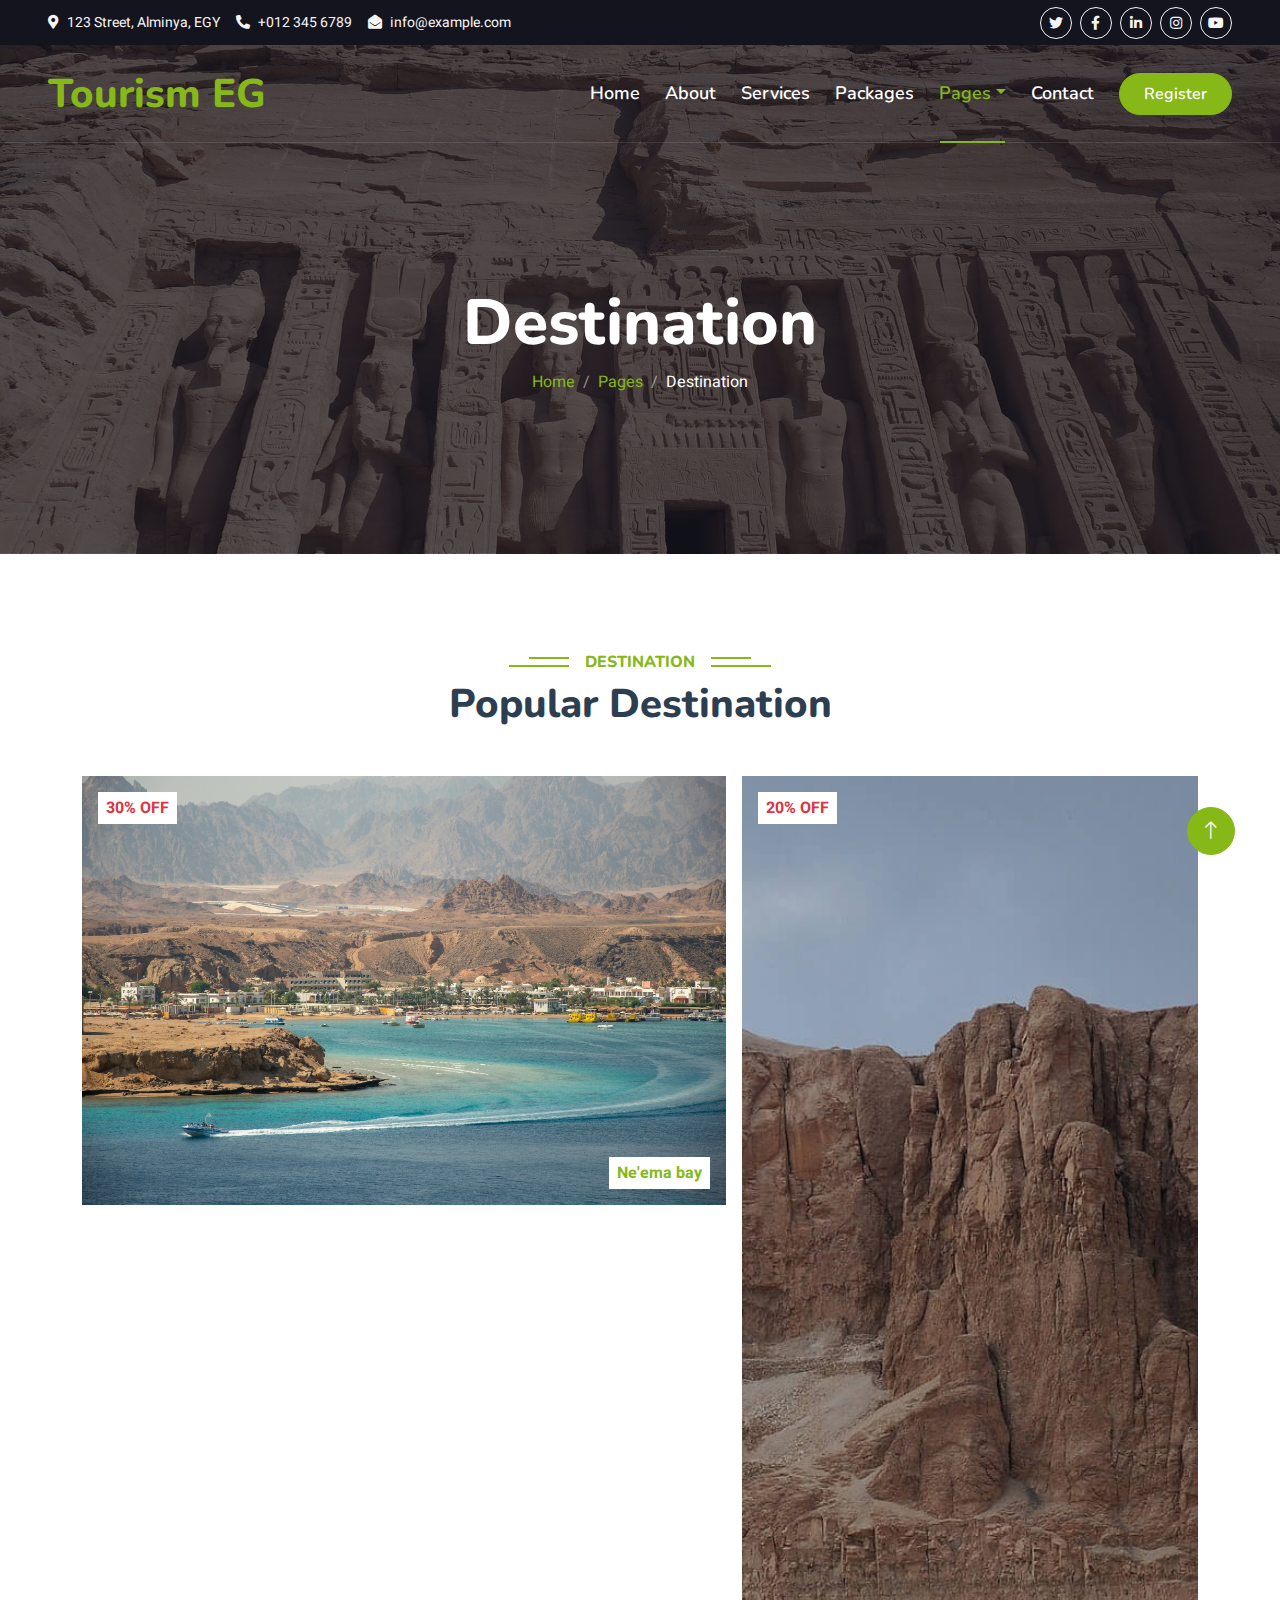
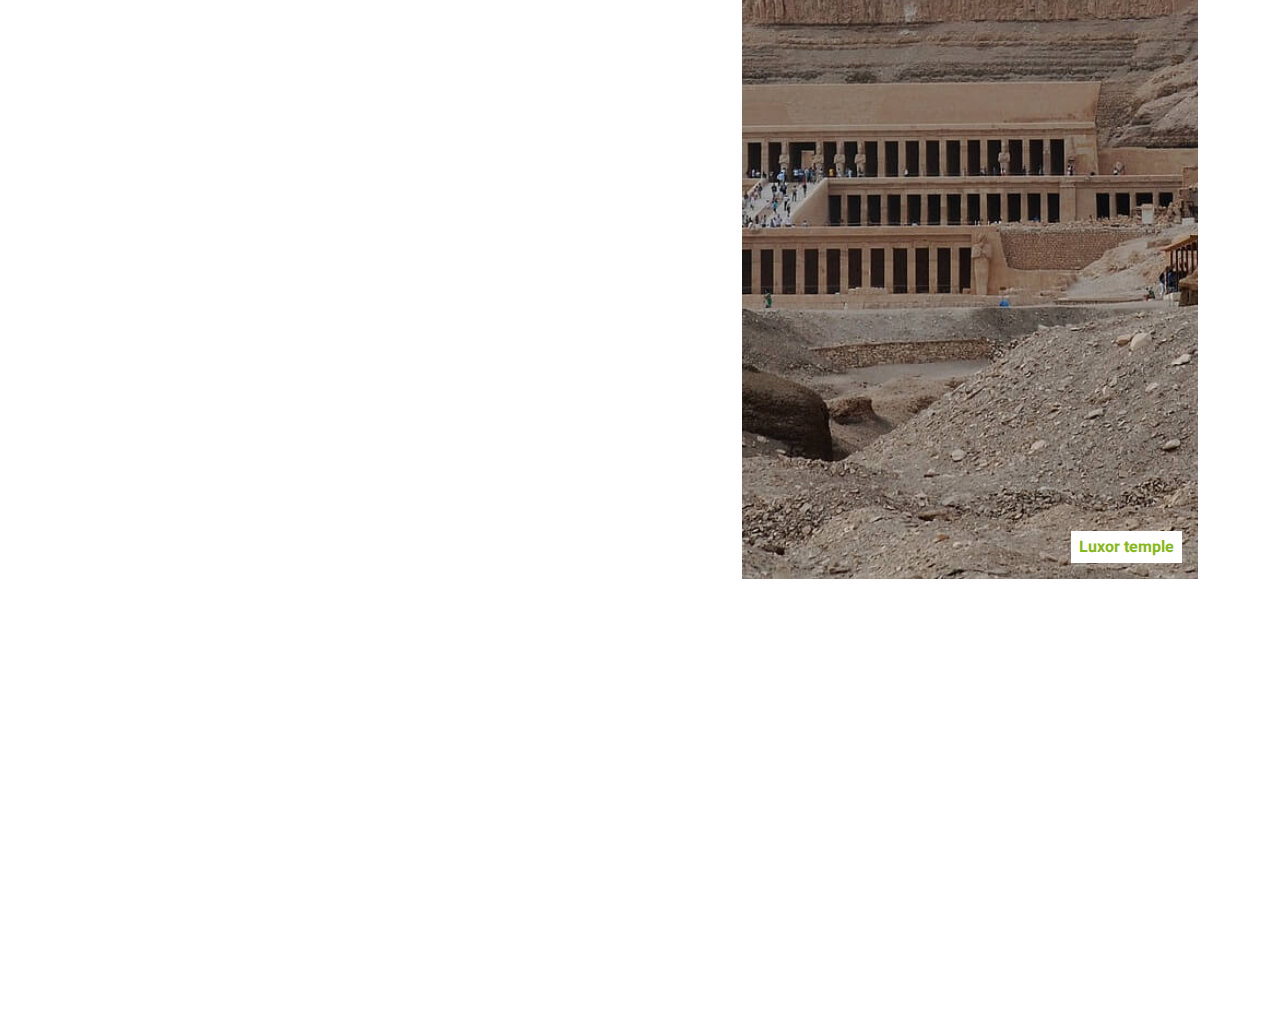
<file: destination.html>
<!DOCTYPE html>
<html lang="en">

<head>
    <meta charset="utf-8">
    <title>Tourism EG - Destination</title>
    <meta content="width=device-width, initial-scale=1.0" name="viewport">
    <meta content="" name="keywords">
    <meta content="" name="description">

    <!-- Favicon -->
    <link href="./img/favicon.ico" rel="icon">

    <!-- Google Web Fonts -->
    <link rel="preconnect" href="https://fonts.googleapis.com">
    <link rel="preconnect" href="https://fonts.gstatic.com" crossorigin>
    <link href="https://fonts.googleapis.com/css2?family=Heebo:wght@400;500;600&family=Nunito:wght@600;700;800&display=swap" rel="stylesheet">

    <!-- Icon Font Stylesheet -->
    <link href="https://cdnjs.cloudflare.com/ajax/libs/font-awesome/5.10.0/css/all.min.css" rel="stylesheet">
    <link href="https://cdn.jsdelivr.net/npm/bootstrap-icons@1.4.1/font/bootstrap-icons.css" rel="stylesheet">

    <!-- Libraries Stylesheet -->
    <link href="lib/animate/animate.min.css" rel="stylesheet">
    <link href="lib/owlcarousel/assets/owl.carousel.min.css" rel="stylesheet">
    <link href="lib/tempusdominus/css/tempusdominus-bootstrap-4.min.css" rel="stylesheet" />

    <!-- Customized Bootstrap Stylesheet -->
    <link href="./css/bootstrap.min.css" rel="stylesheet">

    <!-- Template Stylesheet -->
    <link href="./css/style.css" rel="stylesheet">
</head>

<body>
    <div id="welcome" class="welcome__btn"></div>

    <!-- Topbar Start -->
    <div class="container-fluid bg-dark px-5 d-none d-lg-block">
        <div class="row gx-0">
            <div class="col-lg-8 text-center text-lg-start mb-2 mb-lg-0">
                <div class="d-inline-flex align-items-center" style="height: 45px;">
                    <small class="me-3 text-light"><i class="fa fa-map-marker-alt me-2"></i>123 Street, Alminya, EGY</small>
                    <small class="me-3 text-light"><i class="fa fa-phone-alt me-2"></i>+012 345 6789</small>
                    <small class="text-light"><i class="fa fa-envelope-open me-2"></i>info@example.com</small>
                </div>
            </div>
            <div class="col-lg-4 text-center text-lg-end">
                <div class="d-inline-flex align-items-center" style="height: 45px;">
                    <a class="btn btn-sm btn-outline-light btn-sm-square rounded-circle me-2" href="#"><i class="fab fa-twitter fw-normal"></i></a>
                    <a class="btn btn-sm btn-outline-light btn-sm-square rounded-circle me-2" href="#"><i class="fab fa-facebook-f fw-normal"></i></a>
                    <a class="btn btn-sm btn-outline-light btn-sm-square rounded-circle me-2" href="#"><i class="fab fa-linkedin-in fw-normal"></i></a>
                    <a class="btn btn-sm btn-outline-light btn-sm-square rounded-circle me-2" href="#"><i class="fab fa-instagram fw-normal"></i></a>
                    <a class="btn btn-sm btn-outline-light btn-sm-square rounded-circle" href="#"><i class="fab fa-youtube fw-normal"></i></a>
                </div>
            </div>
        </div>
    </div>
    <!-- Topbar End -->


    <!-- Navbar & Hero Start -->
    <div class="container-fluid position-relative p-0">
        <nav class="navbar navbar-expand-lg navbar-light px-4 px-lg-5 py-3 py-lg-0">
            <a href="./index.html" class="navbar-brand p-0">
                <h1 class="text-primary m-0"></i>Tourism EG</h1>
            </a>
            <button class="navbar-toggler" type="button" data-bs-toggle="collapse" data-bs-target="#navbarCollapse">
                <span class="fa fa-bars"></span>
            </button>
            <div class="collapse navbar-collapse" id="navbarCollapse">
                <div class="navbar-nav ms-auto py-0">
                    <a href="./index.html" class="nav-item nav-link">Home</a>
                    <a href="./about.html" class="nav-item nav-link">About</a>
                    <a href="./service.html" class="nav-item nav-link">Services</a>
                    <a href="./package.html" class="nav-item nav-link">Packages</a>
                    <div class="nav-item dropdown">
                        <a href="#" class="nav-link dropdown-toggle active" data-bs-toggle="dropdown">Pages</a>
                        <div class="dropdown-menu m-0">
                            <a href="./destination.html" class="dropdown-item active">Destination</a>
                            <a href="./booking.html" class="dropdown-item">Booking</a>
                            <a href="./team.html" class="dropdown-item">Travel Guides</a>
                            <a href="./testimonial.html" class="dropdown-item">Testimonial</a>
                            <!-- <a href="./404.html" class="dropdown-item">404 Page</a> -->
                        </div>
                    </div>
                    <a href="./contact.html" class="nav-item nav-link">Contact</a>
                </div>
                <a href="./404.html" class="btn btn-primary rounded-pill py-2 px-4">Register</a>

            </div>
        </nav>

        <div class="container-fluid bg-primary py-5 mb-5 hero-header">
            <div class="container py-5">
                <div class="row justify-content-center py-5">
                    <div class="col-lg-10 pt-lg-5 mt-lg-5 text-center">
                        <h1 class="display-3 text-white animated slideInDown">Destination</h1>
                        <nav aria-label="breadcrumb">
                            <ol class="breadcrumb justify-content-center">
                                <li class="breadcrumb-item"><a href="#">Home</a></li>
                                <li class="breadcrumb-item"><a href="#">Pages</a></li>
                                <li class="breadcrumb-item text-white active" aria-current="page">Destination</li>
                            </ol>
                        </nav>
                    </div>
                </div>
            </div>
        </div>
    </div>
    <!-- Navbar & Hero End -->


    <!-- Destination Start -->
    <div class="container-xxl py-5 destination">
        <div class="container">
            <div class="text-center wow fadeInUp" data-wow-delay="0.1s">
                <h6 class="section-title bg-white text-center text-primary px-3">Destination</h6>
                <h1 class="mb-5">Popular Destination</h1>
            </div>
            <div class="row g-3">
                <div class="col-lg-7 col-md-6">
                    <div class="row g-3">
                        <div class="col-lg-12 col-md-12 wow zoomIn" data-wow-delay="0.1s">
                            <a class="position-relative d-block overflow-hidden" href="#">
                                <img class="img-fluid" src="./img/Ne'ema bay.jpg" alt="">
                                <div class="bg-white text-danger fw-bold position-absolute top-0 start-0 m-3 py-1 px-2">30% OFF</div>
                                <div class="bg-white text-primary fw-bold position-absolute bottom-0 end-0 m-3 py-1 px-2">Ne'ema bay</div>
                            </a>
                        </div>
                        <div class="col-lg-6 col-md-12 wow zoomIn" data-wow-delay="0.3s">
                            <a class="position-relative d-block overflow-hidden" href="#">
                                <img class="img-fluid" src="./img/Karnak Temple.jpg" alt="">
                                <div class="bg-white text-danger fw-bold position-absolute top-0 start-0 m-3 py-1 px-2">25% OFF</div>
                                <div class="bg-white text-primary fw-bold position-absolute bottom-0 end-0 m-3 py-1 px-2">Karnak Temple</div>
                            </a>
                        </div>
                        <div class="col-lg-6 col-md-12 wow zoomIn" data-wow-delay="0.5s">
                            <a class="position-relative d-block overflow-hidden" href="#">
                                <img class="img-fluid" src="./img/Nubia Museum.jpg" alt="">
                                <div class="bg-white text-danger fw-bold position-absolute top-0 start-0 m-3 py-1 px-2">35% OFF</div>
                                <div class="bg-white text-primary fw-bold position-absolute bottom-0 end-0 m-3 py-1 px-2">Nubia Museum</div>
                            </a>
                        </div>
                        
                        <div class="col-lg-12 col-md-12 wow zoomIn" data-wow-delay="0.1s">
                            <a class="position-relative d-block overflow-hidden" href="#">
                                <img class="img-fluid" src="./img/Horus Resort Menia.jpg" alt="">
                                <div class="bg-white text-danger fw-bold position-absolute top-0 start-0 m-3 py-1 px-2">30% OFF</div>
                                <div class="bg-white text-primary fw-bold position-absolute bottom-0 end-0 m-3 py-1 px-2">Horus Resort Menia</div>
                            </a>
                        </div>
                        <div class="col-lg-6 col-md-12 wow zoomIn" data-wow-delay="0.3s">
                            <a class="position-relative d-block overflow-hidden" href="#">
                                <img class="img-fluid" src="./img/‪Kitchner.jpg" alt="">
                                <div class="bg-white text-danger fw-bold position-absolute top-0 start-0 m-3 py-1 px-2">25% OFF</div>
                                <div class="bg-white text-primary fw-bold position-absolute bottom-0 end-0 m-3 py-1 px-2">‪Kitchner</div>
                            </a>
                        </div>
                        <div class="col-lg-6 col-md-12 wow zoomIn" data-wow-delay="0.5s">
                            <a class="position-relative d-block overflow-hidden" href="#">
                                <img class="img-fluid" src="./img/savoy sharm el-sheikh.jpg" alt="">
                                <div class="bg-white text-danger fw-bold position-absolute top-0 start-0 m-3 py-1 px-2">35% OFF</div>
                                <div class="bg-white text-primary fw-bold position-absolute bottom-0 end-0 m-3 py-1 px-2">savoy sharm el-sheikh</div>
                            </a>
                        </div>
                    </div>
                </div>
                <div class="col-lg-5 col-md-6 wow zoomIn" data-wow-delay="0.7s" style="min-height: 350px;">
                    <a class="position-relative d-block h-100 overflow-hidden" href="#">
                        <img class="img-fluid position-absolute w-100 h-100" src="./img/Luxor temple.jpg" alt="" style="object-fit: cover;">
                        <div class="bg-white text-danger fw-bold position-absolute top-0 start-0 m-3 py-1 px-2">20% OFF</div>
                        <div class="bg-white text-primary fw-bold position-absolute bottom-0 end-0 m-3 py-1 px-2">Luxor temple</div>
                    </a>
                </div>
            </div>
        </div>
    </div>
    <!-- Destination Start -->
        
    <!-- Footer Start -->
    <div class="container-fluid bg-dark text-light footer pt-5 mt-5 wow fadeIn" data-wow-delay="0.1s">
        <div class="container py-5">
            <div class="row g-5">
                <div class="col-lg-3 col-md-6">
                    <h4 class="text-white mb-3">Company</h4>
                    <a class="btn btn-link" href="./about.html">About Us</a>
                    <a class="btn btn-link" href="./contact.html">Contact Us</a>
                    <a class="btn btn-link" href="./404.html">Privacy Policy</a>
                    <a class="btn btn-link" href="./404.html">Terms & Condition</a>
                    <a class="btn btn-link" href="./404.html">FAQs & Help</a>
                </div>
                <div class="col-lg-3 col-md-6">
                    <h4 class="text-white mb-3">Contact</h4>
                    <p class="mb-2"><i class="fa fa-map-marker-alt me-3"></i>123 Street, Alminya, EGY</p>
                    <p class="mb-2"><i class="fa fa-phone-alt me-3"></i>+012 345 67890</p>
                    <p class="mb-2"><i class="fa fa-envelope me-3"></i>info@example.com</p>
                    <div class="d-flex pt-2">
                        <a class="btn btn-outline-light btn-social" href="#"><i class="fab fa-twitter"></i></a>
                        <a class="btn btn-outline-light btn-social" href="#"><i class="fab fa-facebook-f"></i></a>
                        <a class="btn btn-outline-light btn-social" href="#"><i class="fab fa-youtube"></i></a>
                        <a class="btn btn-outline-light btn-social" href="#"><i class="fab fa-linkedin-in"></i></a>
                    </div>
                </div>
                <div class="col-lg-3 col-md-6">
                    <h4 class="text-white mb-3">Newsletter</h4>
                    <p>Subscrib here to be up-to-dated with the latest trips offers</p>
                    <div class="position-relative mx-auto" style="max-width: 400px;">
                        <input class="form-control border-primary w-100 py-3 ps-4 pe-5" type="text" placeholder="Your email">
                        <button type="button" class="btn btn-primary py-2 position-absolute top-0 end-0 mt-2 me-2">SignUp</button>
                    </div>
                </div>
            </div>
        </div>
    
    </div>
    <!-- Footer End -->


    <!-- Back to Top -->
    <a href="#" class="back__btn btn btn-lg btn-primary btn-lg-square back-to-top"><i class="bi bi-arrow-up"></i></a>


    <!-- JavaScript Libraries -->
    <script src="https://code.jquery.com/jquery-3.4.1.min.js"></script>
    <script src="https://cdn.jsdelivr.net/npm/bootstrap@5.0.0/dist/js/bootstrap.bundle.min.js"></script>
    <script src="lib/wow/wow.min.js"></script>
    <script src="lib/easing/easing.min.js"></script>
    <script src="lib/waypoints/waypoints.min.js"></script>
    <script src="lib/owlcarousel/owl.carousel.min.js"></script>
    <script src="lib/tempusdominus/js/moment.min.js"></script>
    <script src="lib/tempusdominus/js/moment-timezone.min.js"></script>
    <script src="lib/tempusdominus/js/tempusdominus-bootstrap-4.min.js"></script>

    <!-- Template Javascript -->
    <script src="./js/main.js"></script>
</body>

</html>
</file>
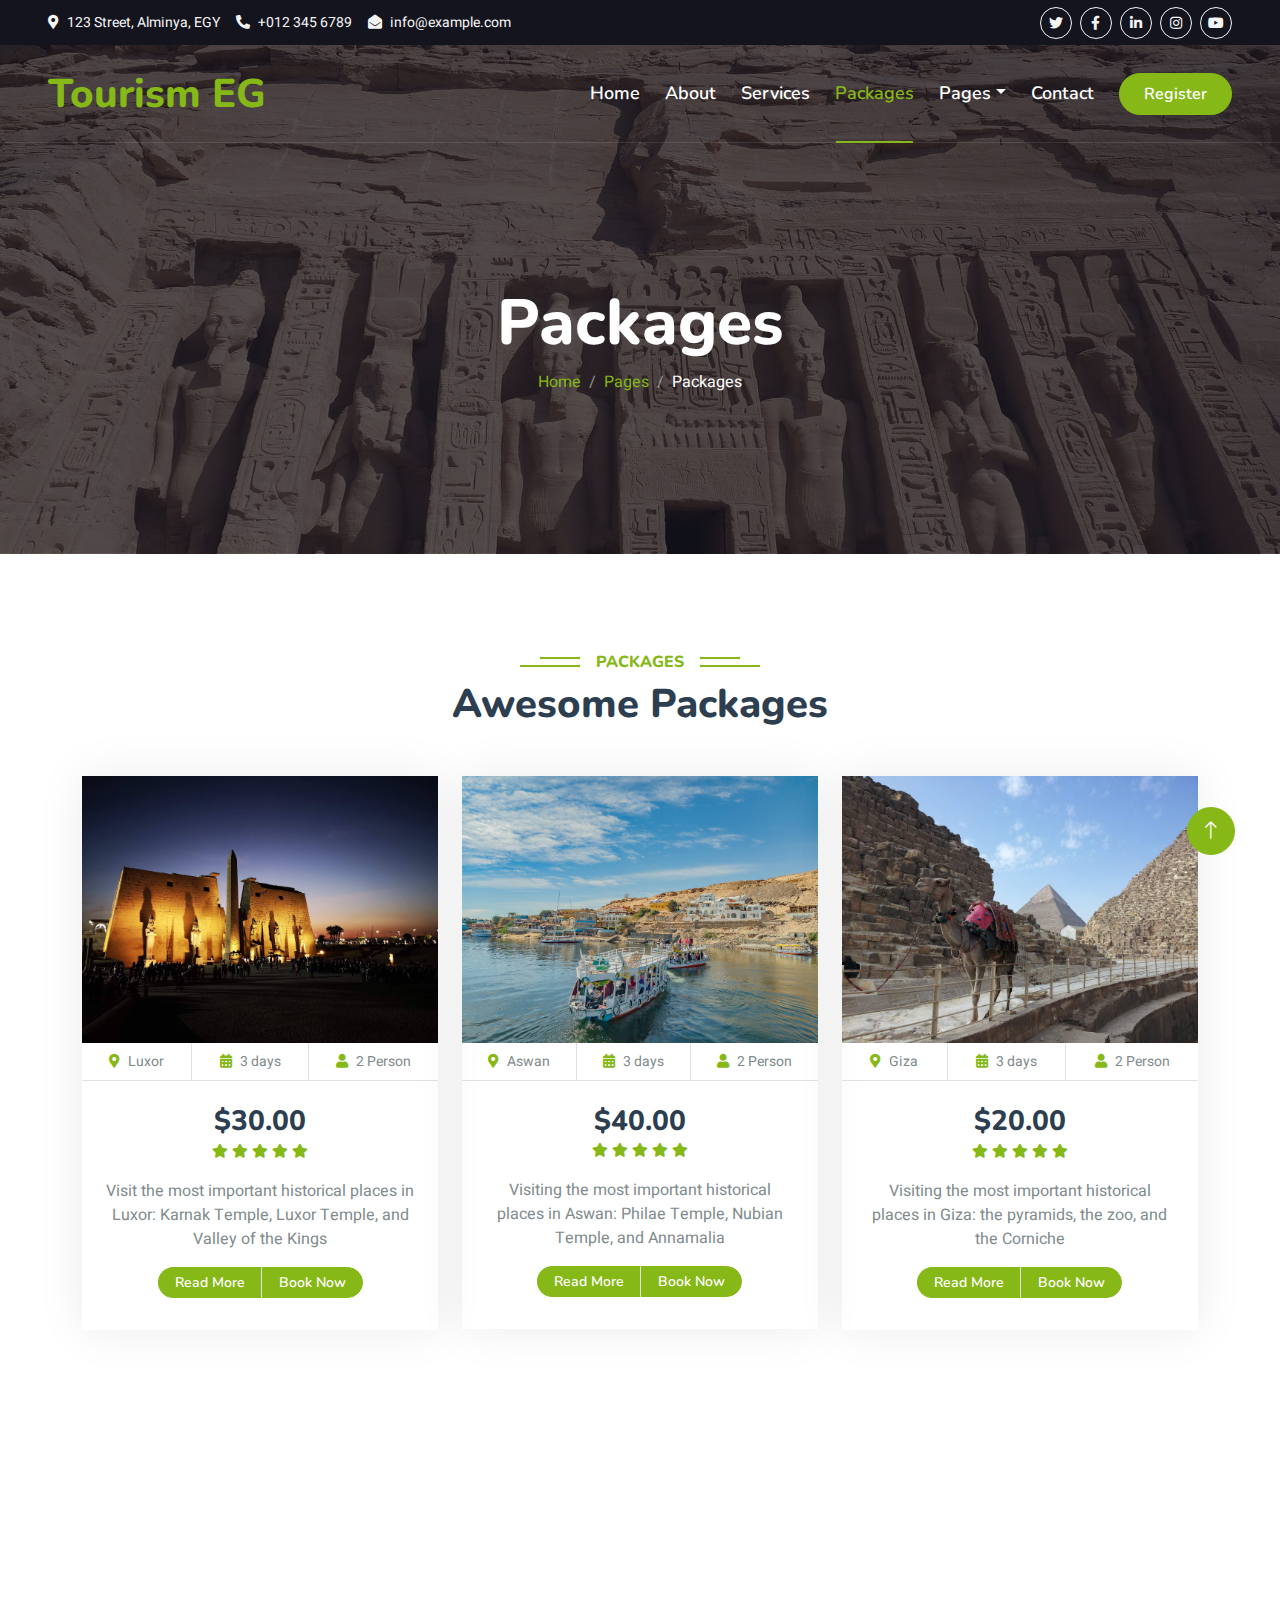
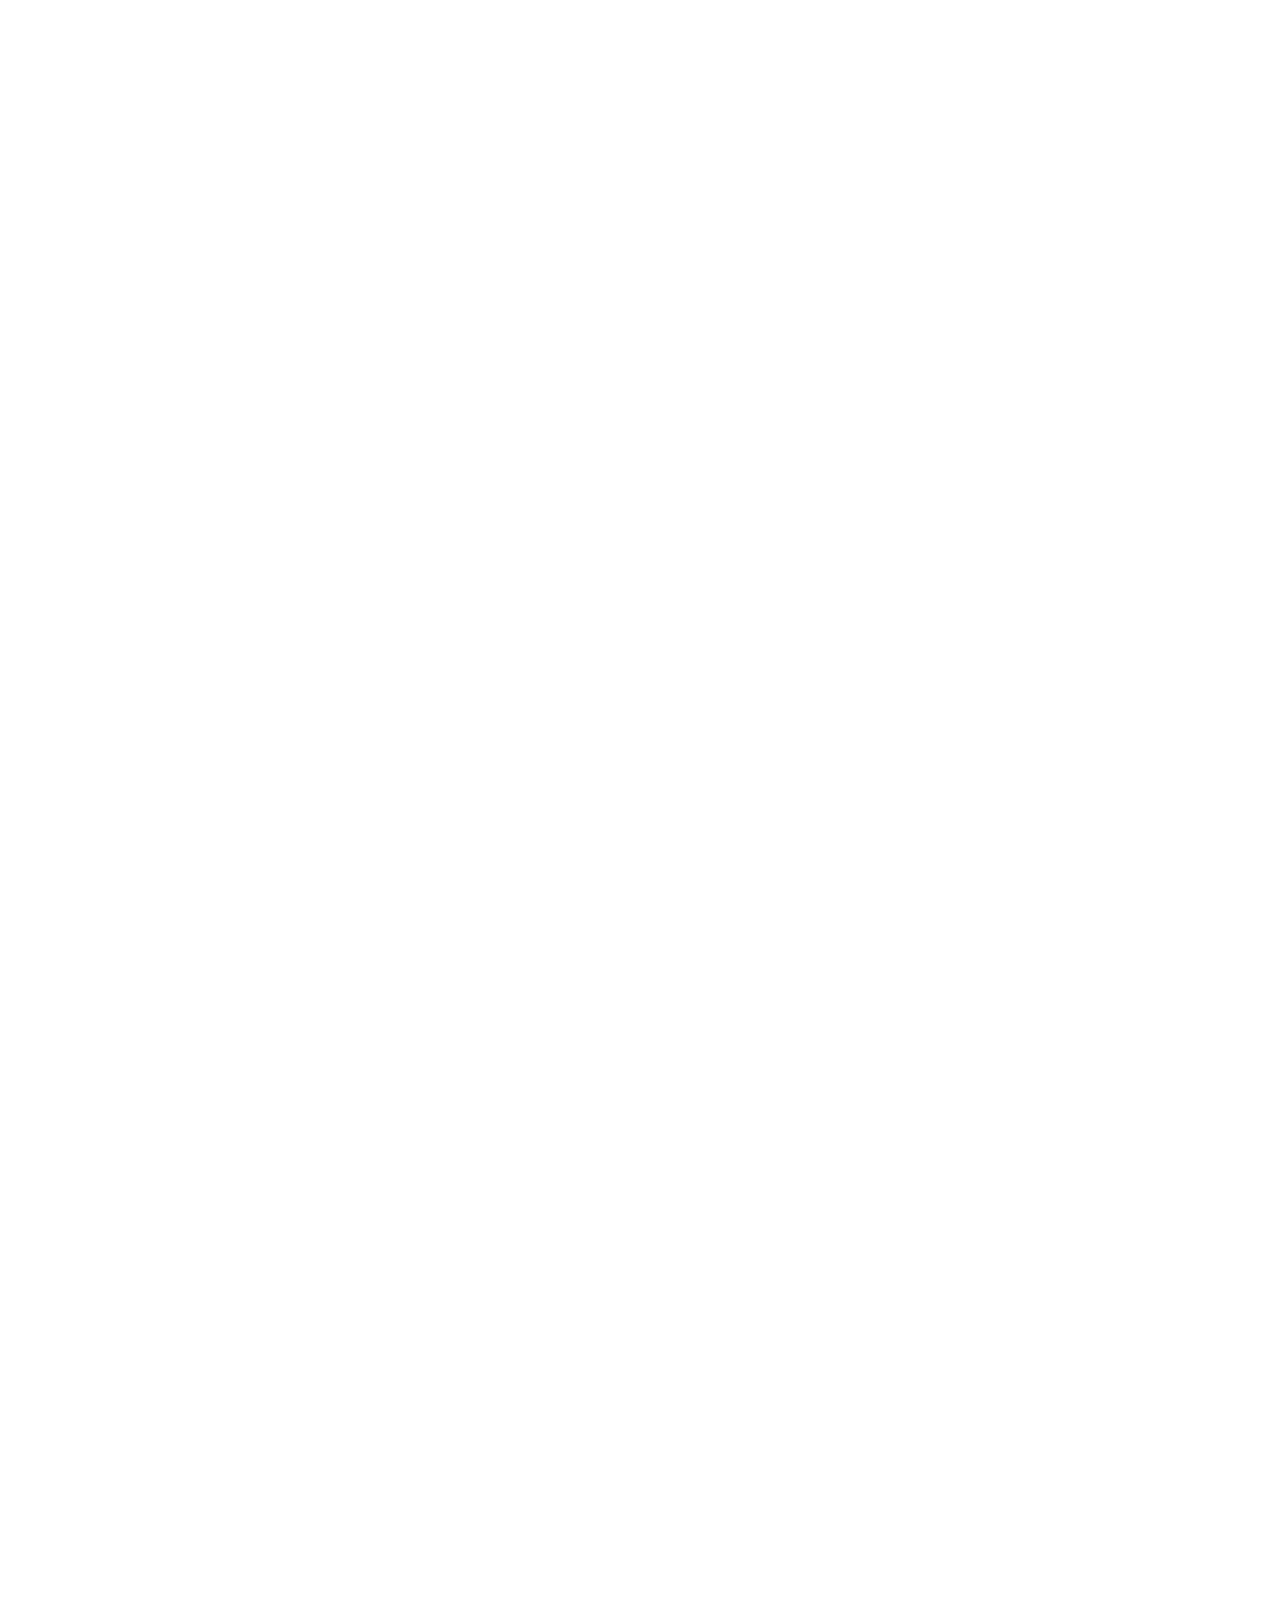
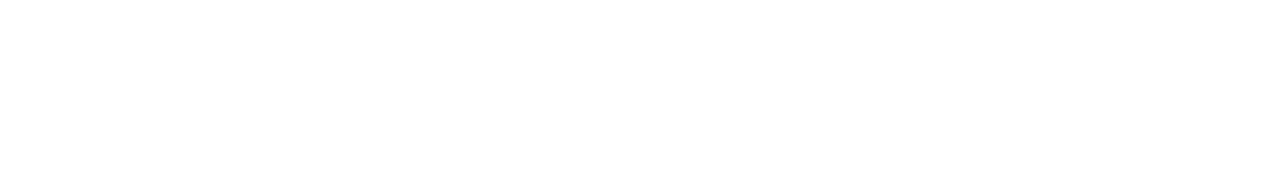
<file: package.html>
<!DOCTYPE html>
<html lang="en">

<head>
    <meta charset="utf-8">
    <title>Tourism EG - Package</title>
    <meta content="width=device-width, initial-scale=1.0" name="viewport">
    <meta content="" name="keywords">
    <meta content="" name="description">

    <!-- Favicon -->
    <link href="./img/favicon.ico" rel="icon">

    <!-- Google Web Fonts -->
    <link rel="preconnect" href="https://fonts.googleapis.com">
    <link rel="preconnect" href="https://fonts.gstatic.com" crossorigin>
    <link href="https://fonts.googleapis.com/css2?family=Heebo:wght@400;500;600&family=Nunito:wght@600;700;800&display=swap" rel="stylesheet">

    <!-- Icon Font Stylesheet -->
    <link href="https://cdnjs.cloudflare.com/ajax/libs/font-awesome/5.10.0/css/all.min.css" rel="stylesheet">
    <link href="https://cdn.jsdelivr.net/npm/bootstrap-icons@1.4.1/font/bootstrap-icons.css" rel="stylesheet">

    <!-- Libraries Stylesheet -->
    <link href="lib/animate/animate.min.css" rel="stylesheet">
    <link href="lib/owlcarousel/assets/owl.carousel.min.css" rel="stylesheet">
    <link href="lib/tempusdominus/css/tempusdominus-bootstrap-4.min.css" rel="stylesheet" />

    <!-- Customized Bootstrap Stylesheet -->
    <link href="./css/bootstrap.min.css" rel="stylesheet">

    <!-- Template Stylesheet -->
    <link href="./css/style.css" rel="stylesheet">
</head>

<body>
    <div id="welcome" class="welcome__btn"></div>

    <!-- Topbar Start -->
    <div class="container-fluid bg-dark px-5 d-none d-lg-block">
        <div class="row gx-0">
            <div class="col-lg-8 text-center text-lg-start mb-2 mb-lg-0">
                <div class="d-inline-flex align-items-center" style="height: 45px;">
                    <small class="me-3 text-light"><i class="fa fa-map-marker-alt me-2"></i>123 Street, Alminya, EGY</small>
                    <small class="me-3 text-light"><i class="fa fa-phone-alt me-2"></i>+012 345 6789</small>
                    <small class="text-light"><i class="fa fa-envelope-open me-2"></i>info@example.com</small>
                </div>
            </div>
            <div class="col-lg-4 text-center text-lg-end">
                <div class="d-inline-flex align-items-center" style="height: 45px;">
                    <a class="btn btn-sm btn-outline-light btn-sm-square rounded-circle me-2" href="#"><i class="fab fa-twitter fw-normal"></i></a>
                    <a class="btn btn-sm btn-outline-light btn-sm-square rounded-circle me-2" href="#"><i class="fab fa-facebook-f fw-normal"></i></a>
                    <a class="btn btn-sm btn-outline-light btn-sm-square rounded-circle me-2" href="#"><i class="fab fa-linkedin-in fw-normal"></i></a>
                    <a class="btn btn-sm btn-outline-light btn-sm-square rounded-circle me-2" href="#"><i class="fab fa-instagram fw-normal"></i></a>
                    <a class="btn btn-sm btn-outline-light btn-sm-square rounded-circle" href="#"><i class="fab fa-youtube fw-normal"></i></a>
                </div>
            </div>
        </div>
    </div>
    <!-- Topbar End -->


    <!-- Navbar & Hero Start -->
    <div class="container-fluid position-relative p-0">
        <nav class="navbar navbar-expand-lg navbar-light px-4 px-lg-5 py-3 py-lg-0">
            <a href="./index.html" class="navbar-brand p-0">
                <h1 class="text-primary m-0"></i>Tourism EG</h1>
            </a>
            <button class="navbar-toggler" type="button" data-bs-toggle="collapse" data-bs-target="#navbarCollapse">
                <span class="fa fa-bars"></span>
            </button>
            <div class="collapse navbar-collapse" id="navbarCollapse">
                <div class="navbar-nav ms-auto py-0">
                    <a href="./index.html" class="nav-item nav-link">Home</a>
                    <a href="./about.html" class="nav-item nav-link">About</a>
                    <a href="./service.html" class="nav-item nav-link">Services</a>
                    <a href="./package.html" class="nav-item nav-link active">Packages</a>
                    <div class="nav-item dropdown">
                        <a href="#" class="nav-link dropdown-toggle" data-bs-toggle="dropdown">Pages</a>
                        <div class="dropdown-menu m-0">
                            <a href="./destination.html" class="dropdown-item">Destination</a>
                            <a href="./booking.html" class="dropdown-item">Booking</a>
                            <a href="./team.html" class="dropdown-item">Travel Guides</a>
                            <a href="./testimonial.html" class="dropdown-item">Testimonial</a>
                            <!-- <a href="./404.html" class="dropdown-item">404 Page</a> -->
                        </div>
                    </div>
                    <a href="./contact.html" class="nav-item nav-link">Contact</a>
                </div>
                <a href="./404.html" class="btn btn-primary rounded-pill py-2 px-4">Register</a>

            </div>
        </nav>

        <div class="container-fluid bg-primary py-5 mb-5 hero-header">
            <div class="container py-5">
                <div class="row justify-content-center py-5">
                    <div class="col-lg-10 pt-lg-5 mt-lg-5 text-center">
                        <h1 class="display-3 text-white animated slideInDown">Packages</h1>
                        <nav aria-label="breadcrumb">
                            <ol class="breadcrumb justify-content-center">
                                <li class="breadcrumb-item"><a href="#">Home</a></li>
                                <li class="breadcrumb-item"><a href="#">Pages</a></li>
                                <li class="breadcrumb-item text-white active" aria-current="page">Packages</li>
                            </ol>
                        </nav>
                    </div>
                </div>
            </div>
        </div>
    </div>
    <!-- Navbar & Hero End -->


    <!-- Package Start -->
    <div class="container-xxl py-5">
        <div class="container">
            <div class="text-center wow fadeInUp" data-wow-delay="0.1s">
                <h6 class="section-title bg-white text-center text-primary px-3">Packages</h6>
                <h1 class="mb-5">Awesome Packages</h1>
            </div>
            <div class="row g-4 justify-content-center">

                <div class="col-lg-4 col-md-6 wow fadeInUp" data-wow-delay="0.1s">
                    <div class="package-item">
                        <div class="overflow-hidden">
                            <img class="img-fluid" src="./img/package-1.jpg" alt="">
                        </div>
                        <div class="d-flex border-bottom">
                            <small class="flex-fill text-center border-end py-2"><i class="fa fa-map-marker-alt text-primary me-2"></i>Luxor</small>
                            <small class="flex-fill text-center border-end py-2"><i class="fa fa-calendar-alt text-primary me-2"></i>3 days</small>
                            <small class="flex-fill text-center py-2"><i class="fa fa-user text-primary me-2"></i>2 Person</small>
                        </div>
                        <div class="text-center p-4">
                            <h3 class="mb-0">$30.00</h3>
                            <div class="mb-3">
                                <small class="fa fa-star text-primary"></small>
                                <small class="fa fa-star text-primary"></small>
                                <small class="fa fa-star text-primary"></small>
                                <small class="fa fa-star text-primary"></small>
                                <small class="fa fa-star text-primary"></small>
                            </div>
                            <p>Visit the most important historical places in Luxor: Karnak Temple, Luxor Temple, and Valley of the Kings</p>
                            <div class="d-flex justify-content-center mb-2">
                                <a href="#" class="btn btn-sm btn-primary px-3 border-end" style="border-radius: 30px 0 0 30px;">Read More</a>
                                <a href="./booking.html" class="btn btn-sm btn-primary px-3" style="border-radius: 0 30px 30px 0;">Book Now</a>
                            </div>
                        </div>
                    </div>
                </div>
                <div class="col-lg-4 col-md-6 wow fadeInUp" data-wow-delay="0.3s">
                    <div class="package-item">
                        <div class="overflow-hidden">
                            <img class="img-fluid" src="./img/package-2.jpg" alt="">
                        </div>
                        <div class="d-flex border-bottom">
                            <small class="flex-fill text-center border-end py-2"><i class="fa fa-map-marker-alt text-primary me-2"></i>Aswan</small>
                            <small class="flex-fill text-center border-end py-2"><i class="fa fa-calendar-alt text-primary me-2"></i>3 days</small>
                            <small class="flex-fill text-center py-2"><i class="fa fa-user text-primary me-2"></i>2 Person</small>
                        </div>
                        <div class="text-center p-4">
                            <h3 class="mb-0">$40.00</h3>
                            <div class="mb-3">
                                <small class="fa fa-star text-primary"></small>
                                <small class="fa fa-star text-primary"></small>
                                <small class="fa fa-star text-primary"></small>
                                <small class="fa fa-star text-primary"></small>
                                <small class="fa fa-star text-primary"></small>
                            </div>
                            <p>Visiting the most important historical places in Aswan: Philae Temple, Nubian Temple, and Annamalia</p>
                            <div class="d-flex justify-content-center mb-2">
                                <a href="#" class="btn btn-sm btn-primary px-3 border-end" style="border-radius: 30px 0 0 30px;">Read More</a>
                                <a href="./booking.html" class="btn btn-sm btn-primary px-3" style="border-radius: 0 30px 30px 0;">Book Now</a>
                            </div>
                        </div>
                    </div>
                </div>
                <div class="col-lg-4 col-md-6 wow fadeInUp" data-wow-delay="0.5s">
                    <div class="package-item">
                        <div class="overflow-hidden">
                            <img class="img-fluid" src="./img/package-3.jpg" alt="">
                        </div>
                        <div class="d-flex border-bottom">
                            <small class="flex-fill text-center border-end py-2"><i class="fa fa-map-marker-alt text-primary me-2"></i>Giza</small>
                            <small class="flex-fill text-center border-end py-2"><i class="fa fa-calendar-alt text-primary me-2"></i>3 days</small>
                            <small class="flex-fill text-center py-2"><i class="fa fa-user text-primary me-2"></i>2 Person</small>
                        </div>
                        <div class="text-center p-4">
                            <h3 class="mb-0">$20.00</h3>
                            <div class="mb-3">
                                <small class="fa fa-star text-primary"></small>
                                <small class="fa fa-star text-primary"></small>
                                <small class="fa fa-star text-primary"></small>
                                <small class="fa fa-star text-primary"></small>
                                <small class="fa fa-star text-primary"></small>
                            </div>
                            <p>Visiting the most important historical places in Giza: the pyramids, the zoo, and the Corniche</p>
                            <div class="d-flex justify-content-center mb-2">
                                <a href="#" class="btn btn-sm btn-primary px-3 border-end" style="border-radius: 30px 0 0 30px;">Read More</a>
                                <a href="./booking.html" class="btn btn-sm btn-primary px-3" style="border-radius: 0 30px 30px 0;">Book Now</a>
                            </div>
                        </div>
                    </div>
                </div>


                <div class="col-lg-4 col-md-6 wow fadeInUp" data-wow-delay="0.1s">
                    <div class="package-item">
                        <div class="overflow-hidden">
                            <img class="img-fluid" src="./img/package-Alminya.jpg" alt="">
                        </div>
                        <div class="d-flex border-bottom">
                            <small class="flex-fill text-center border-end py-2"><i class="fa fa-map-marker-alt text-primary me-2"></i>Al Minya</small>
                            <small class="flex-fill text-center border-end py-2"><i class="fa fa-calendar-alt text-primary me-2"></i>4 days</small>
                            <small class="flex-fill text-center py-2"><i class="fa fa-user text-primary me-2"></i>3 Person</small>
                        </div>
                        <div class="text-center p-4">
                            <h3 class="mb-0">$10.00</h3>
                            <div class="mb-3">
                                <small class="fa fa-star text-primary"></small>
                                <small class="fa fa-star text-primary"></small>
                                <small class="fa fa-star text-primary"></small>
                                <small class="fa fa-star text-primary"></small>
                                <small class="fa fa-star text-primary"></small>
                            </div>
                            <p>Visit the most important historical places in Alminya</p>
                            <div class="d-flex justify-content-center mb-2">
                                <a href="#" class="btn btn-sm btn-primary px-3 border-end" style="border-radius: 30px 0 0 30px;">Read More</a>
                                <a href="./booking.html" class="btn btn-sm btn-primary px-3" style="border-radius: 0 30px 30px 0;">Book Now</a>
                            </div>
                        </div>
                    </div>
                </div>
                <div class="col-lg-4 col-md-6 wow fadeInUp" data-wow-delay="0.3s">
                    <div class="package-item">
                        <div class="overflow-hidden">
                            <img class="img-fluid" src="./img/package-Hurghada.jpg" alt="">
                        </div>
                        <div class="d-flex border-bottom">
                            <small class="flex-fill text-center border-end py-2"><i class="fa fa-map-marker-alt text-primary me-2"></i>Hurghada</small>
                            <small class="flex-fill text-center border-end py-2"><i class="fa fa-calendar-alt text-primary me-2"></i>4 days</small>
                            <small class="flex-fill text-center py-2"><i class="fa fa-user text-primary me-2"></i>1 Person</small>
                        </div>
                        <div class="text-center p-4">
                            <h3 class="mb-0">$40.50</h3>
                            <div class="mb-3">
                                <small class="fa fa-star text-primary"></small>
                                <small class="fa fa-star text-primary"></small>
                                <small class="fa fa-star text-primary"></small>
                                <small class="fa fa-star text-primary"></small>
                                <small class="fa fa-star text-primary"></small>
                            </div>
                            <p>Visiting the most important historical places in Hurghada</p>
                            <div class="d-flex justify-content-center mb-2">
                                <a href="#" class="btn btn-sm btn-primary px-3 border-end" style="border-radius: 30px 0 0 30px;">Read More</a>
                                <a href="./booking.html" class="btn btn-sm btn-primary px-3" style="border-radius: 0 30px 30px 0;">Book Now</a>
                            </div>
                        </div>
                    </div>
                </div>
                <div class="col-lg-4 col-md-6 wow fadeInUp" data-wow-delay="0.5s">
                    <div class="package-item">
                        <div class="overflow-hidden">
                            <img class="img-fluid" src="./img/package-Sharm El-Sheikh.jpg" alt="">
                        </div>
                        <div class="d-flex border-bottom">
                            <small class="flex-fill text-center border-end py-2"><i class="fa fa-map-marker-alt text-primary me-2"></i>Sharm El-Sheikh</small>
                            <small class="flex-fill text-center border-end py-2"><i class="fa fa-calendar-alt text-primary me-2"></i>10 days</small>
                            <small class="flex-fill text-center py-2"><i class="fa fa-user text-primary me-2"></i>2 Person</small>
                        </div>
                        <div class="text-center p-4">
                            <h3 class="mb-0">$60.00</h3>
                            <div class="mb-3">
                                <small class="fa fa-star text-primary"></small>
                                <small class="fa fa-star text-primary"></small>
                                <small class="fa fa-star text-primary"></small>
                                <small class="fa fa-star text-primary"></small>
                                <small class="fa fa-star text-primary"></small>
                            </div>
                            <p>Visiting the most important historical places in Sharm El-Sheikh</p>
                            <div class="d-flex justify-content-center mb-2">
                                <a href="#" class="btn btn-sm btn-primary px-3 border-end" style="border-radius: 30px 0 0 30px;">Read More</a>
                                <a href="./booking.html" class="btn btn-sm btn-primary px-3" style="border-radius: 0 30px 30px 0;">Book Now</a>
                            </div>
                        </div>
                    </div>
                </div>

            </div>
        </div>
    </div>
    <!-- Package End -->


    <!-- Booking Start -->
    <div class="container-xxl py-5 wow fadeInUp" data-wow-delay="0.1s">
        <div class="container">
            <div class="booking p-5">
                <div class="row g-5 align-items-center">
                    <div class="col-md-6 text-white">
                        <h6 class="text-white text-uppercase">Booking</h6>
                        <h1 class="text-white mb-4">Online Booking</h1>
                        <p class="mb-4">Online Booking: Unlock seamless travel experiences. Discover, reserve, and plan your journey effortlessly with our comprehensive booking platform. Your adventure starts here</p>
                        <p class="mb-4">Access a world of possibilities, from top-rated activities to personalized accommodations. Let us make your travel dreams a reality.</p>
                        <a class="btn btn-outline-light py-3 px-5 mt-2" href="./booking.html">Read More</a>
                    </div>
                    <div class="col-md-6">
                        <h1 class="text-white mb-4">Book A Tour</h1>
                        <form>
                            <div class="row g-3">
                                <div class="col-md-6">
                                    <div class="form-floating">
                                        <input type="text" class="form-control bg-transparent" id="name" placeholder="Your Name">
                                        <label for="name">Your Name</label>
                                    </div>
                                </div>
                                <div class="col-md-6">
                                    <div class="form-floating">
                                        <input type="email" class="form-control bg-transparent" id="email" placeholder="Your Email">
                                        <label for="email">Your Email</label>
                                    </div>
                                </div>
                                <div class="col-md-6">
                                    <div class="form-floating date" id="date3" data-target-input="nearest">
                                        <input type="text" class="form-control bg-transparent datetimepicker-input" id="datetime" placeholder="Date & Time" data-target="#date3" data-toggle="datetimepicker" />
                                        <label for="datetime">Date & Time</label>
                                    </div>
                                </div>
                                <div class="col-md-6">
                                    <div class="form-floating">
                                        <select class="form-select bg-transparent" id="select1">
                                            <option value="1">فندق سافوي المنيا</option>
                                            <option value="2">مجمع القوات المسحلة بالمنيا</option>
                                            <option value="1">سوفيتل وينتر بالاس الاقصر</option>
                                            <option value="2">شتيجنبرجر نايل بالاس الأقصر</option>
                                            <option value="1">منتجع موڤنبيك أسوان</option>
                                            <option value="2">سوفيتيل لجند أولد كتركت أسوان</option>
                                            <option value="1">فندق بيراميدز الجيزة</option>
                                            <option value="2">فندق ماريوت مينا هاوس</option>
                                        </select>
                                        <label for="select1">Hotel</label>
                                    </div>
                                </div>
                                <div class="col-12">
                                    <div class="form-floating">
                                        <textarea class="form-control bg-transparent" placeholder="Special Request" id="message" style="height: 100px"></textarea>
                                        <label for="message">Special Request</label>
                                    </div>
                                </div>
                                <div class="col-12">
                                    <button class="btn btn-outline-light w-100 py-3" type="submit">Book Now</button>
                                </div>
                            </div>
                        </form>
                    </div>
                </div>
            </div>
        </div>
    </div>
    <!-- Booking Start -->


    <!-- Process Start -->
    <div class="container-xxl py-5">
        <div class="container">
            <div class="text-center pb-4 wow fadeInUp" data-wow-delay="0.1s">
                <h6 class="section-title bg-white text-center text-primary px-3">Process</h6>
                <h1 class="mb-5">3 Easy Steps</h1>
            </div>
            <div class="row gy-5 gx-4 justify-content-center">
                <div class="col-lg-4 col-sm-6 text-center pt-4 wow fadeInUp" data-wow-delay="0.1s">
                    <div class="position-relative border border-primary pt-5 pb-4 px-4">
                        <div class="d-inline-flex align-items-center justify-content-center bg-primary rounded-circle position-absolute top-0 start-50 translate-middle shadow" style="width: 100px; height: 100px;">
                            <i class="fa fa-globe fa-3x text-white"></i>
                        </div>
                        <h5 class="mt-4">Choose A Destination</h5>
                        <hr class="w-25 mx-auto bg-primary mb-1">
                        <hr class="w-50 mx-auto bg-primary mt-0">
                        <p class="mb-0">Explore diverse destinations worldwide and select your ideal travel spot with ease.</p>
                    </div>
                </div>
                <div class="col-lg-4 col-sm-6 text-center pt-4 wow fadeInUp" data-wow-delay="0.3s">
                    <div class="position-relative border border-primary pt-5 pb-4 px-4">
                        <div class="d-inline-flex align-items-center justify-content-center bg-primary rounded-circle position-absolute top-0 start-50 translate-middle shadow" style="width: 100px; height: 100px;">
                            <i class="fa fa-dollar-sign fa-3x text-white"></i>
                        </div>
                        <h5 class="mt-4">Pay Online</h5>
                        <hr class="w-25 mx-auto bg-primary mb-1">
                        <hr class="w-50 mx-auto bg-primary mt-0">
                        <p class="mb-0">Securely complete your booking transactions hassle-free through our convenient online payment system.</p>
                    </div>
                </div>
                <div class="col-lg-4 col-sm-6 text-center pt-4 wow fadeInUp" data-wow-delay="0.5s">
                    <div class="position-relative border border-primary pt-5 pb-4 px-4">
                        <div class="d-inline-flex align-items-center justify-content-center bg-primary rounded-circle position-absolute top-0 start-50 translate-middle shadow" style="width: 100px; height: 100px;">
                            <i class="fa fa-plane fa-3x text-white"></i>
                        </div>
                        <h5 class="mt-4">Tips for safe travel</h5>
                        <hr class="w-25 mx-auto bg-primary mb-1">
                        <hr class="w-50 mx-auto bg-primary mt-0">
                        <p class="mb-0">Access essential advice and guidance to ensure a secure and enjoyable travel experience.</p>
                    </div>
                </div>
            </div>
        </div>
    </div>
    <!-- Process Start -->
        

    <!-- Footer Start -->
    <div class="container-fluid bg-dark text-light footer pt-5 mt-5 wow fadeIn" data-wow-delay="0.1s">
        <div class="container py-5">
            <div class="row g-5">
                <div class="col-lg-3 col-md-6">
                    <h4 class="text-white mb-3">Company</h4>
                    <a class="btn btn-link" href="./about.html">About Us</a>
                    <a class="btn btn-link" href="./contact.html">Contact Us</a>
                    <a class="btn btn-link" href="./404.html">Privacy Policy</a>
                    <a class="btn btn-link" href="./404.html">Terms & Condition</a>
                    <a class="btn btn-link" href="./404.html">FAQs & Help</a>
                </div>
                <div class="col-lg-3 col-md-6">
                    <h4 class="text-white mb-3">Contact</h4>
                    <p class="mb-2"><i class="fa fa-map-marker-alt me-3"></i>123 Street, Alminya, EGY</p>
                    <p class="mb-2"><i class="fa fa-phone-alt me-3"></i>+012 345 67890</p>
                    <p class="mb-2"><i class="fa fa-envelope me-3"></i>info@example.com</p>
                    <div class="d-flex pt-2">
                        <a class="btn btn-outline-light btn-social" href="#"><i class="fab fa-twitter"></i></a>
                        <a class="btn btn-outline-light btn-social" href="#"><i class="fab fa-facebook-f"></i></a>
                        <a class="btn btn-outline-light btn-social" href="#"><i class="fab fa-youtube"></i></a>
                        <a class="btn btn-outline-light btn-social" href="#"><i class="fab fa-linkedin-in"></i></a>
                    </div>
                </div>
                <div class="col-lg-3 col-md-6">
                    <h4 class="text-white mb-3">Newsletter</h4>
                    <p>Subscrib here to be up-to-dated with the latest trips offers</p>
                    <div class="position-relative mx-auto" style="max-width: 400px;">
                        <input class="form-control border-primary w-100 py-3 ps-4 pe-5" type="text" placeholder="Your email">
                        <button type="button" class="btn btn-primary py-2 position-absolute top-0 end-0 mt-2 me-2">SignUp</button>
                    </div>
                </div>
            </div>
        </div>
        
    </div>
    <!-- Footer End -->


    <!-- Back to Top -->
    <a href="#" class="back__btn btn btn-lg btn-primary btn-lg-square back-to-top"><i class="bi bi-arrow-up"></i></a>


    <!-- JavaScript Libraries -->
    <script src="https://code.jquery.com/jquery-3.4.1.min.js"></script>
    <script src="https://cdn.jsdelivr.net/npm/bootstrap@5.0.0/dist/js/bootstrap.bundle.min.js"></script>
    <script src="lib/wow/wow.min.js"></script>
    <script src="lib/easing/easing.min.js"></script>
    <script src="lib/waypoints/waypoints.min.js"></script>
    <script src="lib/owlcarousel/owl.carousel.min.js"></script>
    <script src="lib/tempusdominus/js/moment.min.js"></script>
    <script src="lib/tempusdominus/js/moment-timezone.min.js"></script>
    <script src="lib/tempusdominus/js/tempusdominus-bootstrap-4.min.js"></script>

    <!-- Template Javascript -->
    <script src="./js/main.js"></script>
</body>

</html>
</file>
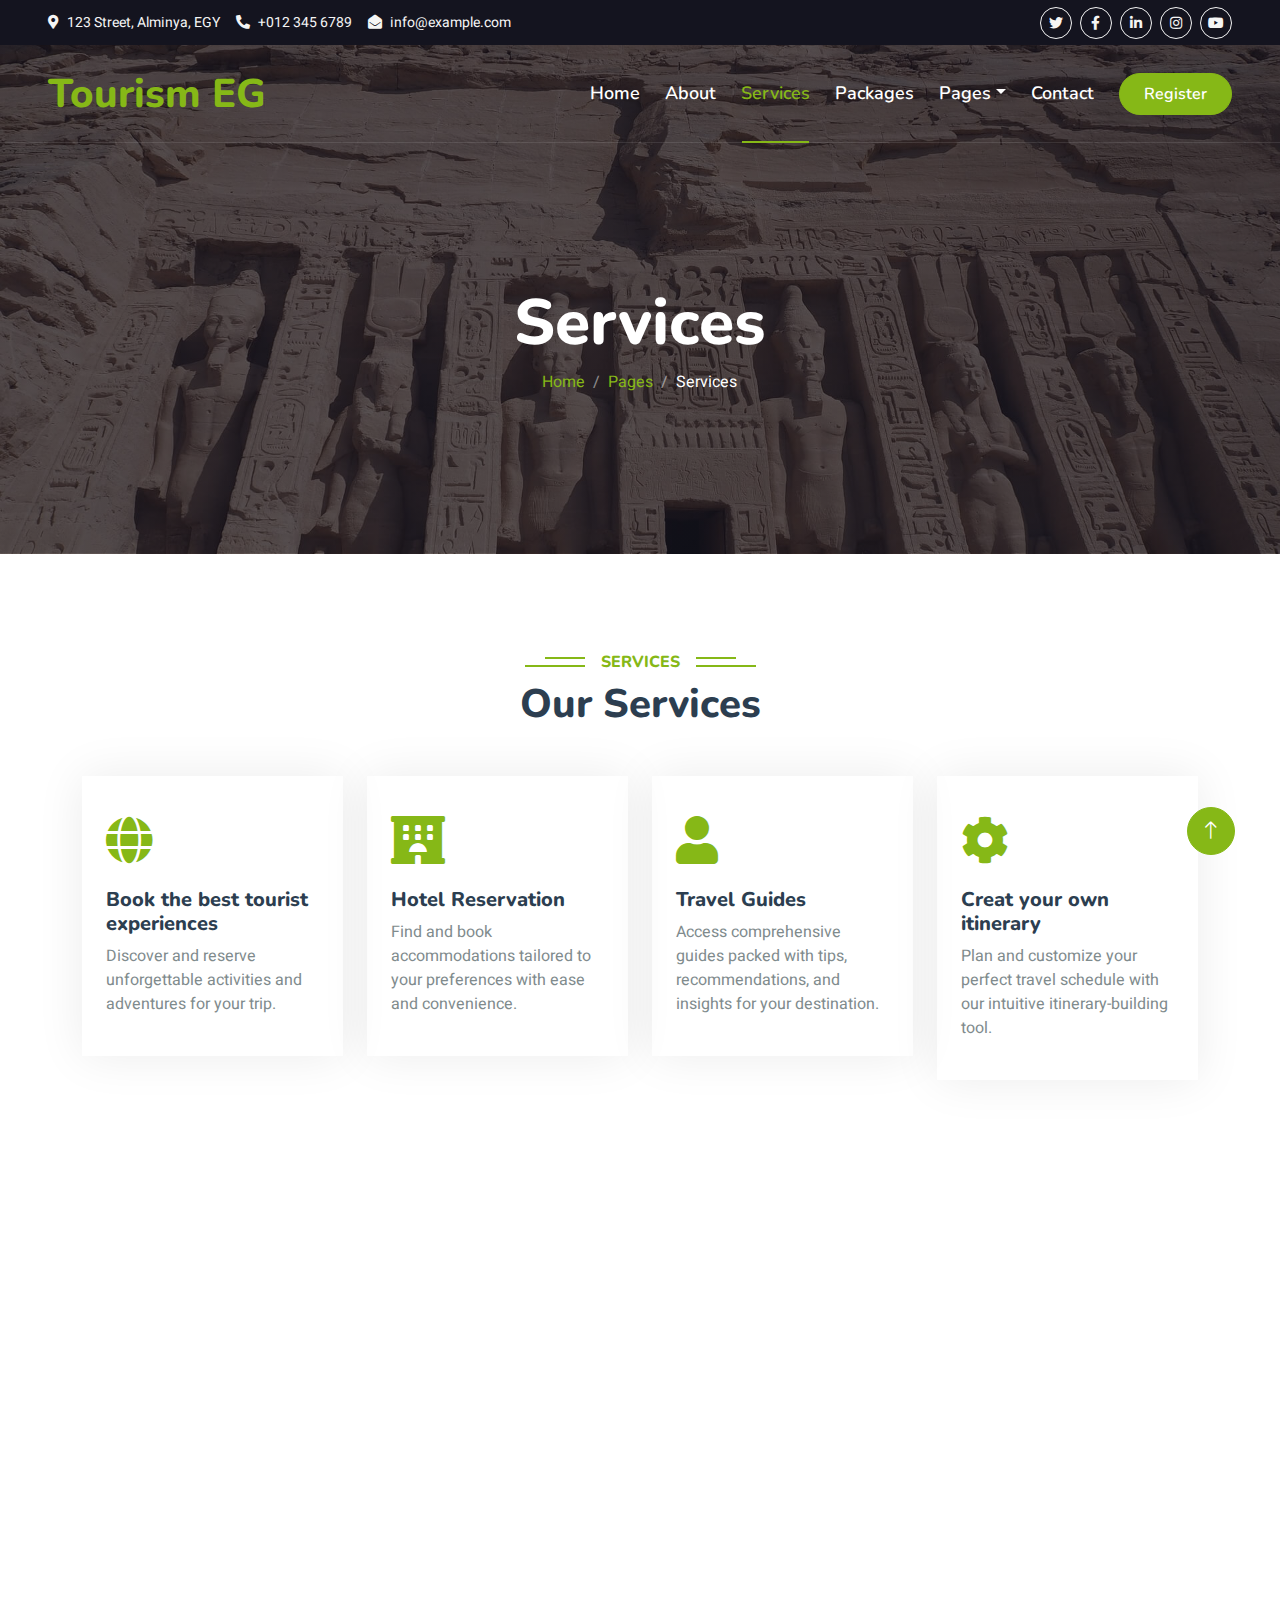
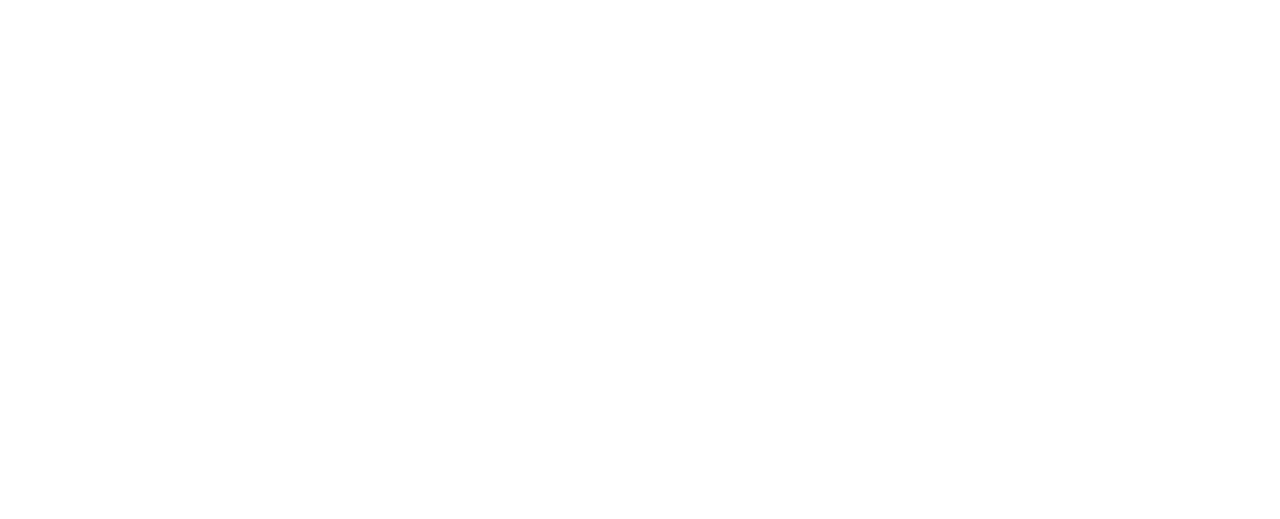
<file: service.html>
<!DOCTYPE html>
<html lang="en">

<head>
    <meta charset="utf-8">
    <title>Tourism EG - Services</title>
    <meta content="width=device-width, initial-scale=1.0" name="viewport">
    <meta content="" name="keywords">
    <meta content="" name="description">

    <!-- Favicon -->
    <link href="./img/favicon.ico" rel="icon">

    <!-- Google Web Fonts -->
    <link rel="preconnect" href="https://fonts.googleapis.com">
    <link rel="preconnect" href="https://fonts.gstatic.com" crossorigin>
    <link href="https://fonts.googleapis.com/css2?family=Heebo:wght@400;500;600&family=Nunito:wght@600;700;800&display=swap" rel="stylesheet">

    <!-- Icon Font Stylesheet -->
    <link href="https://cdnjs.cloudflare.com/ajax/libs/font-awesome/5.10.0/css/all.min.css" rel="stylesheet">
    <link href="https://cdn.jsdelivr.net/npm/bootstrap-icons@1.4.1/font/bootstrap-icons.css" rel="stylesheet">

    <!-- Libraries Stylesheet -->
    <link href="lib/animate/animate.min.css" rel="stylesheet">
    <link href="lib/owlcarousel/assets/owl.carousel.min.css" rel="stylesheet">
    <link href="lib/tempusdominus/css/tempusdominus-bootstrap-4.min.css" rel="stylesheet" />

    <!-- Customized Bootstrap Stylesheet -->
    <link href="./css/bootstrap.min.css" rel="stylesheet">

    <!-- Template Stylesheet -->
    <link href="./css/style.css" rel="stylesheet">
</head>

<body>
    <div id="welcome" class="welcome__btn"></div>
    <!-- Topbar Start -->
    <div class="container-fluid bg-dark px-5 d-none d-lg-block">
        <div class="row gx-0">
            <div class="col-lg-8 text-center text-lg-start mb-2 mb-lg-0">
                <div class="d-inline-flex align-items-center" style="height: 45px;">
                    <small class="me-3 text-light"><i class="fa fa-map-marker-alt me-2"></i>123 Street, Alminya, EGY</small>
                    <small class="me-3 text-light"><i class="fa fa-phone-alt me-2"></i>+012 345 6789</small>
                    <small class="text-light"><i class="fa fa-envelope-open me-2"></i>info@example.com</small>
                </div>
            </div>
            <div class="col-lg-4 text-center text-lg-end">
                <div class="d-inline-flex align-items-center" style="height: 45px;">
                    <a class="btn btn-sm btn-outline-light btn-sm-square rounded-circle me-2" href="#"><i class="fab fa-twitter fw-normal"></i></a>
                    <a class="btn btn-sm btn-outline-light btn-sm-square rounded-circle me-2" href="#"><i class="fab fa-facebook-f fw-normal"></i></a>
                    <a class="btn btn-sm btn-outline-light btn-sm-square rounded-circle me-2" href="#"><i class="fab fa-linkedin-in fw-normal"></i></a>
                    <a class="btn btn-sm btn-outline-light btn-sm-square rounded-circle me-2" href="#"><i class="fab fa-instagram fw-normal"></i></a>
                    <a class="btn btn-sm btn-outline-light btn-sm-square rounded-circle" href="#"><i class="fab fa-youtube fw-normal"></i></a>
                </div>
            </div>
        </div>
    </div>
    <!-- Topbar End -->


    <!-- Navbar & Hero Start -->
    <div class="container-fluid position-relative p-0">
        <nav class="navbar navbar-expand-lg navbar-light px-4 px-lg-5 py-3 py-lg-0">
            <a href="./index.html" class="navbar-brand p-0">
                <h1 class="text-primary m-0"></i>Tourism EG</h1>
            </a>
            <button class="navbar-toggler" type="button" data-bs-toggle="collapse" data-bs-target="#navbarCollapse">
                <span class="fa fa-bars"></span>
            </button>
            <div class="collapse navbar-collapse" id="navbarCollapse">
                <div class="navbar-nav ms-auto py-0">
                    <a href="./index.html" class="nav-item nav-link">Home</a>
                    <a href="./about.html" class="nav-item nav-link">About</a>
                    <a href="./service.html" class="nav-item nav-link active">Services</a>
                    <a href="./package.html" class="nav-item nav-link">Packages</a>
                    <div class="nav-item dropdown">
                        <a href="#" class="nav-link dropdown-toggle" data-bs-toggle="dropdown">Pages</a>
                        <div class="dropdown-menu m-0">
                            <a href="./destination.html" class="dropdown-item">Destination</a>
                            <a href="./booking.html" class="dropdown-item">Booking</a>
                            <a href="./team.html" class="dropdown-item">Travel Guides</a>
                            <a href="./testimonial.html" class="dropdown-item">Testimonial</a>
                            <!-- <a href="./404.html" class="dropdown-item">404 Page</a> -->
                        </div>
                    </div>
                    <a href="./contact.html" class="nav-item nav-link">Contact</a>
                </div>
                <a href="./404.html" class="btn btn-primary rounded-pill py-2 px-4">Register</a>

            </div>
        </nav>

        <div class="container-fluid bg-primary py-5 mb-5 hero-header">
            <div class="container py-5">
                <div class="row justify-content-center py-5">
                    <div class="col-lg-10 pt-lg-5 mt-lg-5 text-center">
                        <h1 class="display-3 text-white animated slideInDown">Services</h1>
                        <nav aria-label="breadcrumb">
                            <ol class="breadcrumb justify-content-center">
                                <li class="breadcrumb-item"><a href="#">Home</a></li>
                                <li class="breadcrumb-item"><a href="#">Pages</a></li>
                                <li class="breadcrumb-item text-white active" aria-current="page">Services</li>
                            </ol>
                        </nav>
                    </div>
                </div>
            </div>
        </div>
    </div>
    <!-- Navbar & Hero End -->


    <!-- Service Start -->
    <div class="container-xxl py-5">
        <div class="container">
            <div class="text-center wow fadeInUp" data-wow-delay="0.1s">
                <h6 class="section-title bg-white text-center text-primary px-3">Services</h6>
                <h1 class="mb-5">Our Services</h1>
            </div>
            <div class="row g-4">
                <div class="col-lg-3 col-sm-6 wow fadeInUp" data-wow-delay="0.1s">
                    <div class="service-item rounded pt-3">
                        <div class="p-4">
                            <i class="fa fa-3x fa-globe text-primary mb-4"></i>
                            <h5>Book the best tourist experiences</h5>
                            <p>Discover and reserve unforgettable activities and adventures for your trip.</p>
                        </div>
                    </div>
                </div>
                <div class="col-lg-3 col-sm-6 wow fadeInUp" data-wow-delay="0.3s">
                    <div class="service-item rounded pt-3">
                        <div class="p-4">
                            <i class="fa fa-3x fa-hotel text-primary mb-4"></i>
                            <h5>Hotel Reservation</h5>
                            <p>Find and book accommodations tailored to your preferences with ease and convenience.</p>
                        </div>
                    </div>
                </div>
                <div class="col-lg-3 col-sm-6 wow fadeInUp" data-wow-delay="0.5s">
                    <div class="service-item rounded pt-3">
                        <div class="p-4">
                            <i class="fa fa-3x fa-user text-primary mb-4"></i>
                            <h5>Travel Guides</h5>
                            <p>Access comprehensive guides packed with tips, recommendations, and insights for your destination.</p>
                        </div>
                    </div>
                </div>
                <div class="col-lg-3 col-sm-6 wow fadeInUp" data-wow-delay="0.7s">
                    <div class="service-item rounded pt-3">
                        <div class="p-4">
                            <i class="fa fa-3x fa-cog text-primary mb-4"></i>
                            <h5>Creat your own itinerary</h5>
                            <p>Plan and customize your perfect travel schedule with our intuitive itinerary-building tool.</p>
                        </div>
                    </div>
                </div>
            </div>
        </div>
    </div>
    <!-- Service End -->


     <!-- Testimonial Start -->
     <div class="container-xxl py-5 wow fadeInUp" data-wow-delay="0.1s">
        <div class="container">
            <div class="text-center">
                <h6 class="section-title bg-white text-center text-primary px-3">Testimonial</h6>
                <h1 class="mb-5">Our Clients Say!!!</h1>
            </div>
            <div class="owl-carousel testimonial-carousel position-relative">
                <div class="testimonial-item bg-white text-center border p-4">
                    <img class="bg-white rounded-circle shadow p-1 mx-auto mb-3" src="./img/testimonial-1.webp" style="width: 80px; height: 80px;">
                    <h5 class="mb-0">Mohammed Ahmed</h5>
                    <p>al minya, EGY</p>
                    <div class="testimonial-star mb-3">
                        <small class="fa fa-star text-primary"></small>
                        <small class="fa fa-star text-primary"></small>
                        <small class="fa fa-star text-primary"></small>
                        <small class="fa fa-star text-primary"></small>
                        <small class="fa fa-star text-primary"></small>
                    </div>
                    <p class="mb-0">Booking our Hurghada trip was a breeze with this site! From hotel reservations to guided tours, everything was seamless.</p>
                </div>
                <div class="testimonial-item bg-white text-center border p-4">
                    <img class="bg-white rounded-circle shadow p-1 mx-auto mb-3" src="./img/testimonial-2.webp" style="width: 80px; height: 80px;">
                    <h5 class="mb-0">Khaled Ahmed</h5>
                    <p>alex, EGY</p>
                    <div class="testimonial-star mb-3">
                        <small class="fa fa-star text-primary"></small>
                        <small class="fa fa-star text-primary"></small>
                        <small class="fa fa-star text-primary"></small>
                        <small class="fa fa-star text-primary"></small>
                        <small class="fa fa-star text-primary"></small>
                    </div>
                    <p class="mt-2 mb-0">Thanks to this website, our Giza adventure was unforgettable. The tours were fantastic, and the hotel reservations were top-notch!</p>
                </div>
                <div class="testimonial-item bg-white text-center border p-4">
                    <img class="bg-white rounded-circle shadow p-1 mx-auto mb-3" src="./img/testimonial-3.webp" style="width: 80px; height: 80px;">
                    <h5 class="mb-0">Mohie Mohsen</h5>
                    <p>Cairo, EGY</p>
                    <div class="testimonial-star mb-3">
                        <small class="fa fa-star text-primary"></small>
                        <small class="fa fa-star text-primary"></small>
                        <small class="fa fa-star text-primary"></small>
                        <small class="fa fa-star text-primary"></small>
                        <small class="fa fa-star text-primary"></small>
                    </div>
                    <p class="mt-2 mb-0">I highly recommend this website for anyone planning a trip to Minya. The service is exceptional, and the tours are outstanding.</p>
                </div>
                <div class="testimonial-item bg-white text-center border p-4">
                    <img class="bg-white rounded-circle shadow p-1 mx-auto mb-3" src="./img/testimonial-4.webp" style="width: 80px; height: 80px;">
                    <h5 class="mb-0">Mina Botros</h5>
                    <p>Luxor, EGY</p>
                    <div class="testimonial-star mb-3">
                        <small class="fa fa-star text-primary"></small>
                        <small class="fa fa-star text-primary"></small>
                        <small class="fa fa-star text-primary"></small>
                        <small class="fa fa-star text-primary"></small>
                        <small class="fa fa-star text-primary"></small>
                    </div>
                    <p class="mt-2 mb-0">Our family trip to Aswan exceeded all expectations, thanks to this website. Smooth hotel reservations and incredible tours made it perfect.</p>
                </div>
            </div>
        </div>
    </div>
    <!-- Testimonial End -->
        

    <!-- Footer Start -->
    <div class="container-fluid bg-dark text-light footer pt-5 mt-5 wow fadeIn" data-wow-delay="0.1s">
        <div class="container py-5">
            <div class="row g-5">
                <div class="col-lg-3 col-md-6">
                    <h4 class="text-white mb-3">Company</h4>
                    <a class="btn btn-link" href="./about.html">About Us</a>
                    <a class="btn btn-link" href="./contact.html">Contact Us</a>
                    <a class="btn btn-link" href="./404.html">Privacy Policy</a>
                    <a class="btn btn-link" href="./404.html">Terms & Condition</a>
                    <a class="btn btn-link" href="./404.html">FAQs & Help</a>
                </div>
                <div class="col-lg-3 col-md-6">
                    <h4 class="text-white mb-3">Contact</h4>
                    <p class="mb-2"><i class="fa fa-map-marker-alt me-3"></i>123 Street, Alminya, EGY</p>
                    <p class="mb-2"><i class="fa fa-phone-alt me-3"></i>+012 345 67890</p>
                    <p class="mb-2"><i class="fa fa-envelope me-3"></i>info@example.com</p>
                    <div class="d-flex pt-2">
                        <a class="btn btn-outline-light btn-social" href="#"><i class="fab fa-twitter"></i></a>
                        <a class="btn btn-outline-light btn-social" href="#"><i class="fab fa-facebook-f"></i></a>
                        <a class="btn btn-outline-light btn-social" href="#"><i class="fab fa-youtube"></i></a>
                        <a class="btn btn-outline-light btn-social" href="#"><i class="fab fa-linkedin-in"></i></a>
                    </div>
                </div>
                <div class="col-lg-3 col-md-6">
                    <h4 class="text-white mb-3">Newsletter</h4>
                    <p>Subscrib here to be up-to-dated with the latest trips offers</p>
                    <div class="position-relative mx-auto" style="max-width: 400px;">
                        <input class="form-control border-primary w-100 py-3 ps-4 pe-5" type="text" placeholder="Your email">
                        <button type="button" class="btn btn-primary py-2 position-absolute top-0 end-0 mt-2 me-2">SignUp</button>
                    </div>
                </div>
            </div>
        </div>
        
    </div>
    <!-- Footer End -->


    <!-- Back to Top -->
    <a href="#" class="back__btn btn btn-lg btn-primary btn-lg-square back-to-top"><i class="bi bi-arrow-up"></i></a>


    <!-- JavaScript Libraries -->
    <script src="https://code.jquery.com/jquery-3.4.1.min.js"></script>
    <script src="https://cdn.jsdelivr.net/npm/bootstrap@5.0.0/dist/js/bootstrap.bundle.min.js"></script>
    <script src="lib/wow/wow.min.js"></script>
    <script src="lib/easing/easing.min.js"></script>
    <script src="lib/waypoints/waypoints.min.js"></script>
    <script src="lib/owlcarousel/owl.carousel.min.js"></script>
    <script src="lib/tempusdominus/js/moment.min.js"></script>
    <script src="lib/tempusdominus/js/moment-timezone.min.js"></script>
    <script src="lib/tempusdominus/js/tempusdominus-bootstrap-4.min.js"></script>

    <!-- Template Javascript -->
    <script src="./js/main.js"></script>
</body>

</html>
</file>
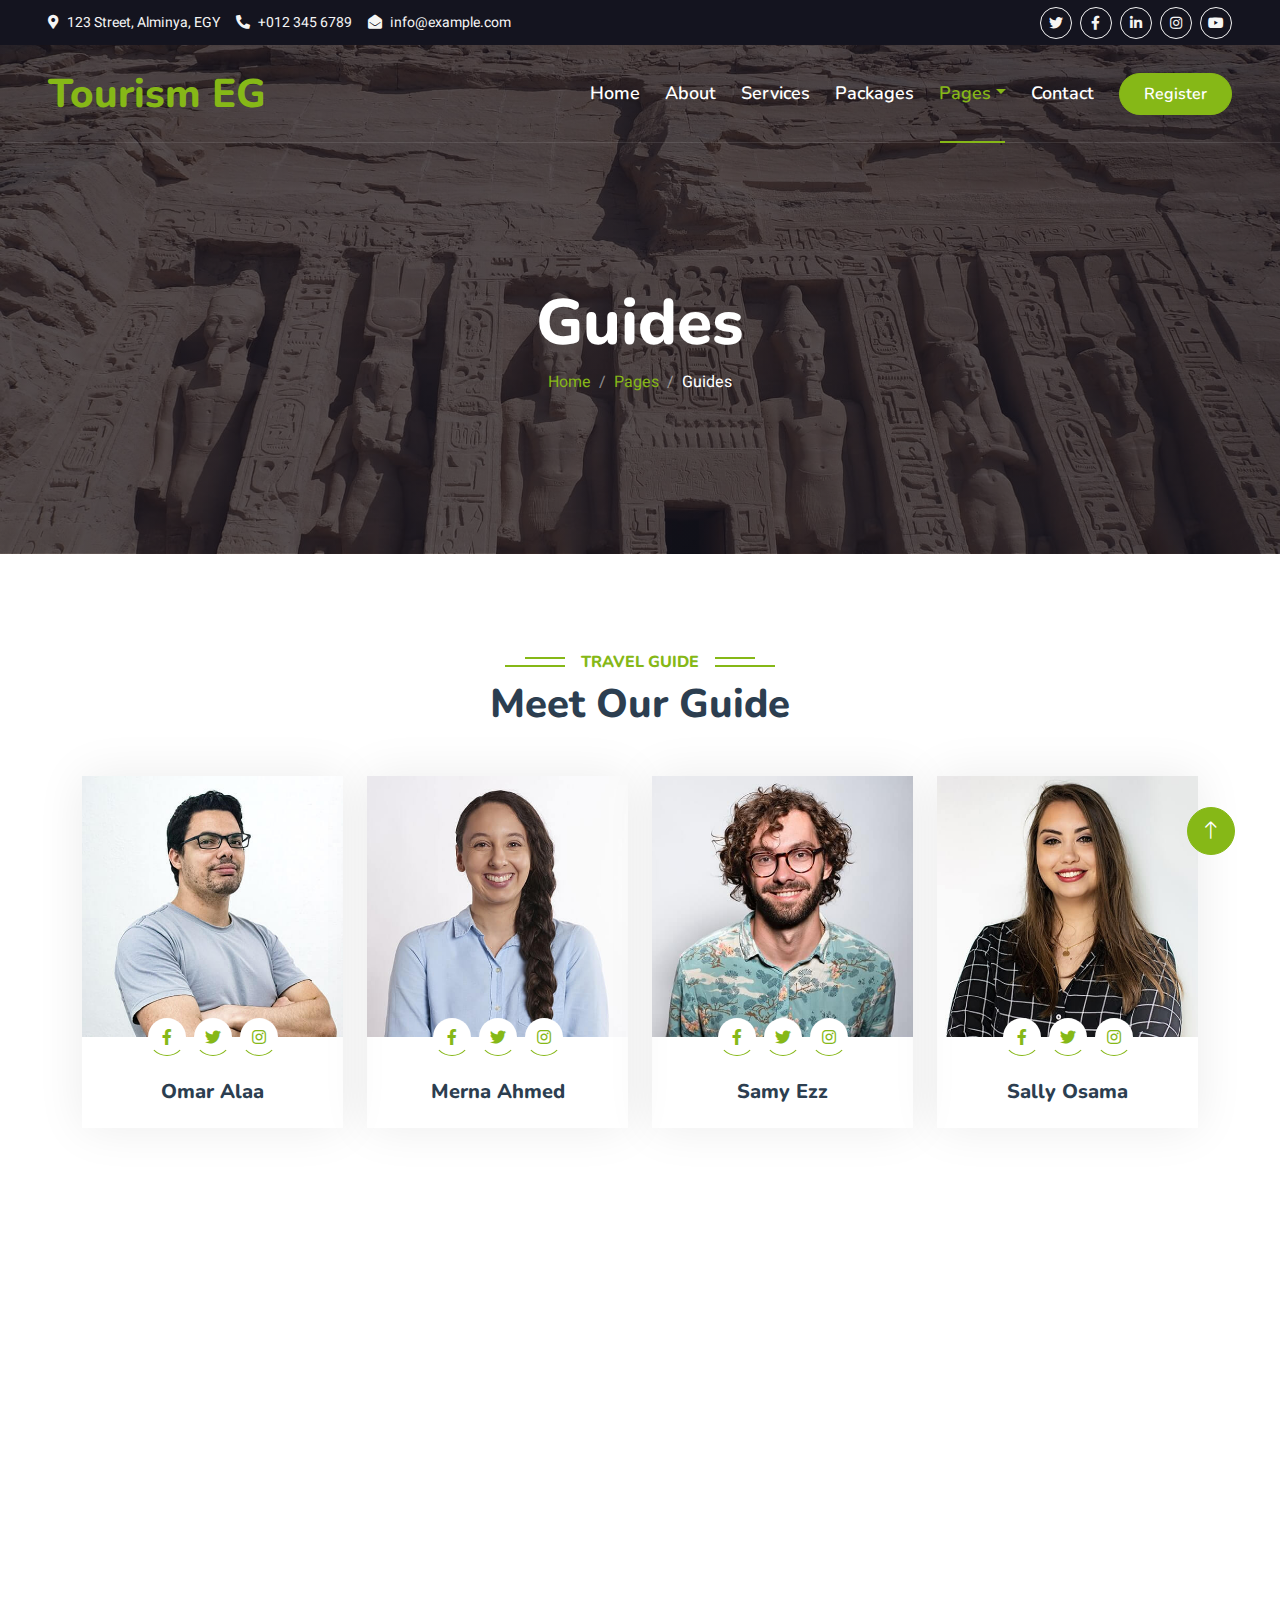
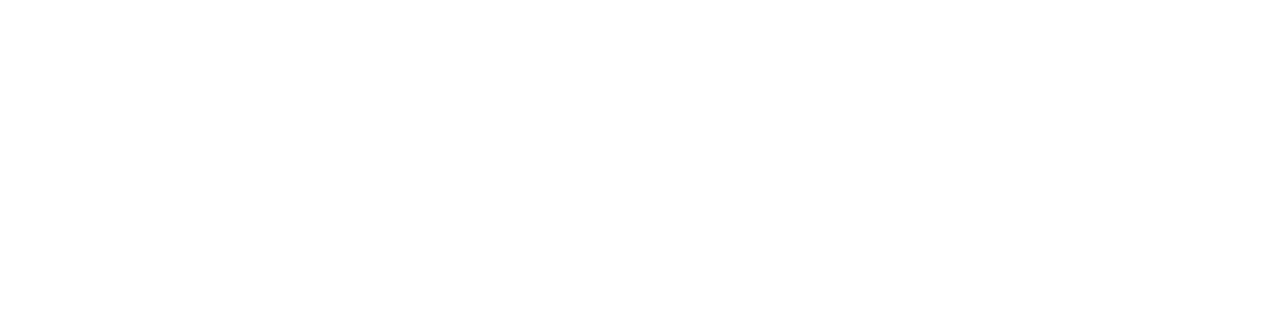
<file: team.html>
<!DOCTYPE html>
<html lang="en">

<head>
    <meta charset="utf-8">
    <title>Tourism EG - Team</title>
    <meta content="width=device-width, initial-scale=1.0" name="viewport">
    <meta content="" name="keywords">
    <meta content="" name="description">

    <!-- Favicon -->
    <link href="./img/favicon.ico" rel="icon">

    <!-- Google Web Fonts -->
    <link rel="preconnect" href="https://fonts.googleapis.com">
    <link rel="preconnect" href="https://fonts.gstatic.com" crossorigin>
    <link href="https://fonts.googleapis.com/css2?family=Heebo:wght@400;500;600&family=Nunito:wght@600;700;800&display=swap" rel="stylesheet">

    <!-- Icon Font Stylesheet -->
    <link href="https://cdnjs.cloudflare.com/ajax/libs/font-awesome/5.10.0/css/all.min.css" rel="stylesheet">
    <link href="https://cdn.jsdelivr.net/npm/bootstrap-icons@1.4.1/font/bootstrap-icons.css" rel="stylesheet">

    <!-- Libraries Stylesheet -->
    <link href="lib/animate/animate.min.css" rel="stylesheet">
    <link href="lib/owlcarousel/assets/owl.carousel.min.css" rel="stylesheet">
    <link href="lib/tempusdominus/css/tempusdominus-bootstrap-4.min.css" rel="stylesheet" />

    <!-- Customized Bootstrap Stylesheet -->
    <link href="./css/bootstrap.min.css" rel="stylesheet">

    <!-- Template Stylesheet -->
    <link href="./css/style.css" rel="stylesheet">
</head>

<body>
    <div id="welcome" class="welcome__btn"></div>

    <!-- Topbar Start -->
    <div class="container-fluid bg-dark px-5 d-none d-lg-block">
        <div class="row gx-0">
            <div class="col-lg-8 text-center text-lg-start mb-2 mb-lg-0">
                <div class="d-inline-flex align-items-center" style="height: 45px;">
                    <small class="me-3 text-light"><i class="fa fa-map-marker-alt me-2"></i>123 Street, Alminya, EGY</small>
                    <small class="me-3 text-light"><i class="fa fa-phone-alt me-2"></i>+012 345 6789</small>
                    <small class="text-light"><i class="fa fa-envelope-open me-2"></i>info@example.com</small>
                </div>
            </div>
            <div class="col-lg-4 text-center text-lg-end">
                <div class="d-inline-flex align-items-center" style="height: 45px;">
                    <a class="btn btn-sm btn-outline-light btn-sm-square rounded-circle me-2" href=""><i class="fab fa-twitter fw-normal"></i></a>
                    <a class="btn btn-sm btn-outline-light btn-sm-square rounded-circle me-2" href=""><i class="fab fa-facebook-f fw-normal"></i></a>
                    <a class="btn btn-sm btn-outline-light btn-sm-square rounded-circle me-2" href=""><i class="fab fa-linkedin-in fw-normal"></i></a>
                    <a class="btn btn-sm btn-outline-light btn-sm-square rounded-circle me-2" href=""><i class="fab fa-instagram fw-normal"></i></a>
                    <a class="btn btn-sm btn-outline-light btn-sm-square rounded-circle" href=""><i class="fab fa-youtube fw-normal"></i></a>
                </div>
            </div>
        </div>
    </div>
    <!-- Topbar End -->


    <!-- Navbar & Hero Start -->
    <div class="container-fluid position-relative p-0">
        <nav class="navbar navbar-expand-lg navbar-light px-4 px-lg-5 py-3 py-lg-0">
            <a href="./index.html" class="navbar-brand p-0">
                <h1 class="text-primary m-0"></i>Tourism EG</h1>
            </a>
            <button class="navbar-toggler" type="button" data-bs-toggle="collapse" data-bs-target="#navbarCollapse">
                <span class="fa fa-bars"></span>
            </button>
            <div class="collapse navbar-collapse" id="navbarCollapse">
                <div class="navbar-nav ms-auto py-0">
                    <a href="./index.html" class="nav-item nav-link">Home</a>
                    <a href="./about.html" class="nav-item nav-link">About</a>
                    <a href="./service.html" class="nav-item nav-link">Services</a>
                    <a href="./package.html" class="nav-item nav-link">Packages</a>
                    <div class="nav-item dropdown">
                        <a href="#" class="nav-link dropdown-toggle active" data-bs-toggle="dropdown">Pages</a>
                        <div class="dropdown-menu m-0">
                            <a href="./destination.html" class="dropdown-item">Destination</a>
                            <a href="./booking.html" class="dropdown-item">Booking</a>
                            <a href="./team.html" class="dropdown-item active">Travel Guides</a>
                            <a href="./testimonial.html" class="dropdown-item">Testimonial</a>
                            <!-- <a href="./404.html" class="dropdown-item">404 Page</a> -->
                        </div>
                    </div>
                    <a href="./contact.html" class="nav-item nav-link">Contact</a>
                </div>
                <a href="./404.html" class="btn btn-primary rounded-pill py-2 px-4">Register</a>

            </div>
        </nav>

        <div class="container-fluid bg-primary py-5 mb-5 hero-header">
            <div class="container py-5">
                <div class="row justify-content-center py-5">
                    <div class="col-lg-10 pt-lg-5 mt-lg-5 text-center">
                        <h1 class="display-3 text-white animated slideInDown">Guides</h1>
                        <nav aria-label="breadcrumb">
                            <ol class="breadcrumb justify-content-center">
                                <li class="breadcrumb-item"><a href="#">Home</a></li>
                                <li class="breadcrumb-item"><a href="#">Pages</a></li>
                                <li class="breadcrumb-item text-white active" aria-current="page">Guides</li>
                            </ol>
                        </nav>
                    </div>
                </div>
            </div>
        </div>
    </div>
    <!-- Navbar & Hero End -->


    <!-- Team Start -->
    <div class="container-xxl py-5">
    <div class="container">
        <div class="text-center wow fadeInUp" data-wow-delay="0.1s">
            <h6 class="section-title bg-white text-center text-primary px-3">Travel Guide</h6>
            <h1 class="mb-5">Meet Our Guide</h1>
        </div>
        <div class="row g-4">
            <div class="col-lg-3 col-md-6 wow fadeInUp" data-wow-delay="0.1s">
                <div class="team-item">
                    <div class="overflow-hidden">
                        <img class="img-fluid" src="./img/team-1.jpg" alt="">
                    </div>
                    <div class="position-relative d-flex justify-content-center" style="margin-top: -19px;">
                        <a class="btn btn-square mx-1" href="#"><i class="fab fa-facebook-f"></i></a>
                        <a class="btn btn-square mx-1" href="#"><i class="fab fa-twitter"></i></a>
                        <a class="btn btn-square mx-1" href="#"><i class="fab fa-instagram"></i></a>
                    </div>
                    <div class="text-center p-4">
                        <h5 class="mb-0">Omar Alaa</h5>
                        
                    </div>
                </div>
            </div>
            <div class="col-lg-3 col-md-6 wow fadeInUp" data-wow-delay="0.3s">
                <div class="team-item">
                    <div class="overflow-hidden">
                        <img class="img-fluid" src="./img/team-2.jpg" alt="">
                    </div>
                    <div class="position-relative d-flex justify-content-center" style="margin-top: -19px;">
                        <a class="btn btn-square mx-1" href="#"><i class="fab fa-facebook-f"></i></a>
                        <a class="btn btn-square mx-1" href="#"><i class="fab fa-twitter"></i></a>
                        <a class="btn btn-square mx-1" href="#"><i class="fab fa-instagram"></i></a>
                    </div>
                    <div class="text-center p-4">
                        <h5 class="mb-0">Merna Ahmed</h5>
                        
                    </div>
                </div>
            </div>
            <div class="col-lg-3 col-md-6 wow fadeInUp" data-wow-delay="0.5s">
                <div class="team-item">
                    <div class="overflow-hidden">
                        <img class="img-fluid" src="./img/team-3.jpg" alt="">
                    </div>
                    <div class="position-relative d-flex justify-content-center" style="margin-top: -19px;">
                        <a class="btn btn-square mx-1" href="#"><i class="fab fa-facebook-f"></i></a>
                        <a class="btn btn-square mx-1" href="#"><i class="fab fa-twitter"></i></a>
                        <a class="btn btn-square mx-1" href="#"><i class="fab fa-instagram"></i></a>
                    </div>
                    <div class="text-center p-4">
                        <h5 class="mb-0">Samy Ezz</h5>
                        
                    </div>
                </div>
            </div>
            <div class="col-lg-3 col-md-6 wow fadeInUp" data-wow-delay="0.7s">
                <div class="team-item">
                    <div class="overflow-hidden">
                        <img class="img-fluid" src="./img/team-4.jpg" alt="">
                    </div>
                    <div class="position-relative d-flex justify-content-center" style="margin-top: -19px;">
                        <a class="btn btn-square mx-1" href="#"><i class="fab fa-facebook-f"></i></a>
                        <a class="btn btn-square mx-1" href="#"><i class="fab fa-twitter"></i></a>
                        <a class="btn btn-square mx-1" href="#"><i class="fab fa-instagram"></i></a>
                    </div>
                    <div class="text-center p-4">
                        <h5 class="mb-0">Sally Osama</h5>
                        
                    </div>
                </div>
            </div>
            
            <div class="col-lg-3 col-md-6 wow fadeInUp" data-wow-delay="0.1s">
                <div class="team-item">
                    <div class="overflow-hidden">
                        <img class="img-fluid" src="./img/team-5.jpg" alt="">
                    </div>
                    <div class="position-relative d-flex justify-content-center" style="margin-top: -19px;">
                        <a class="btn btn-square mx-1" href="#"><i class="fab fa-facebook-f"></i></a>
                        <a class="btn btn-square mx-1" href="#"><i class="fab fa-twitter"></i></a>
                        <a class="btn btn-square mx-1" href="#"><i class="fab fa-instagram"></i></a>
                    </div>
                    <div class="text-center p-4">
                        <h5 class="mb-0">Samy Alaa</h5>
                        
                    </div>
                </div>
            </div>
            <div class="col-lg-3 col-md-6 wow fadeInUp" data-wow-delay="0.3s">
                <div class="team-item">
                    <div class="overflow-hidden">
                        <img class="img-fluid" src="./img/team-6.jpg" alt="">
                    </div>
                    <div class="position-relative d-flex justify-content-center" style="margin-top: -19px;">
                        <a class="btn btn-square mx-1" href="#"><i class="fab fa-facebook-f"></i></a>
                        <a class="btn btn-square mx-1" href="#"><i class="fab fa-twitter"></i></a>
                        <a class="btn btn-square mx-1" href="#"><i class="fab fa-instagram"></i></a>
                    </div>
                    <div class="text-center p-4">
                        <h5 class="mb-0">Kloud Ahmed</h5>
                        
                    </div>
                </div>
            </div>
            <div class="col-lg-3 col-md-6 wow fadeInUp" data-wow-delay="0.5s">
                <div class="team-item">
                    <div class="overflow-hidden">
                        <img class="img-fluid" src="img/team-7.jpg" alt="">
                    </div>
                    <div class="position-relative d-flex justify-content-center" style="margin-top: -19px;">
                        <a class="btn btn-square mx-1" href="#"><i class="fab fa-facebook-f"></i></a>
                        <a class="btn btn-square mx-1" href="#"><i class="fab fa-twitter"></i></a>
                        <a class="btn btn-square mx-1" href="#"><i class="fab fa-instagram"></i></a>
                    </div>
                    <div class="text-center p-4">
                        <h5 class="mb-0">Samy Mohammed</h5>
                        
                    </div>
                </div>
            </div>
            <div class="col-lg-3 col-md-6 wow fadeInUp" data-wow-delay="0.7s">
                <div class="team-item">
                    <div class="overflow-hidden">
                        <img class="img-fluid" src="./img/team-8.jpg" alt="">
                    </div>
                    <div class="position-relative d-flex justify-content-center" style="margin-top: -19px;">
                        <a class="btn btn-square mx-1" href="#"><i class="fab fa-facebook-f"></i></a>
                        <a class="btn btn-square mx-1" href="#"><i class="fab fa-twitter"></i></a>
                        <a class="btn btn-square mx-1" href="#"><i class="fab fa-instagram"></i></a>
                    </div>
                    <div class="text-center p-4">
                        <h5 class="mb-0">Hamad Osama</h5>
                        
                    </div>
                </div>
            </div>

        </div>
    </div>
    </div>
    <!-- Team End -->
        

    <!-- Footer Start -->
    <div class="container-fluid bg-dark text-light footer pt-5 mt-5 wow fadeIn" data-wow-delay="0.1s">
        <div class="container py-5">
            <div class="row g-5">
                <div class="col-lg-3 col-md-6">
                    <h4 class="text-white mb-3">Company</h4>
                    <a class="btn btn-link" href="./about.html">About Us</a>
                    <a class="btn btn-link" href="./contact.html">Contact Us</a>
                    <a class="btn btn-link" href="./404.html">Privacy Policy</a>
                    <a class="btn btn-link" href="./404.html">Terms & Condition</a>
                    <a class="btn btn-link" href="./404.html">FAQs & Help</a>
                </div>
                <div class="col-lg-3 col-md-6">
                    <h4 class="text-white mb-3">Contact</h4>
                    <p class="mb-2"><i class="fa fa-map-marker-alt me-3"></i>123 Street, Alminya, EGY</p>
                    <p class="mb-2"><i class="fa fa-phone-alt me-3"></i>+012 345 67890</p>
                    <p class="mb-2"><i class="fa fa-envelope me-3"></i>info@example.com</p>
                    <div class="d-flex pt-2">
                        <a class="btn btn-outline-light btn-social" href="#"><i class="fab fa-twitter"></i></a>
                        <a class="btn btn-outline-light btn-social" href="#"><i class="fab fa-facebook-f"></i></a>
                        <a class="btn btn-outline-light btn-social" href="#"><i class="fab fa-youtube"></i></a>
                        <a class="btn btn-outline-light btn-social" href="#"><i class="fab fa-linkedin-in"></i></a>
                    </div>
                </div>
                <div class="col-lg-3 col-md-6">
                    <h4 class="text-white mb-3">Newsletter</h4>
                    <p>Subscrib here to be up-to-dated with the latest trips offers</p>
                    <div class="position-relative mx-auto" style="max-width: 400px;">
                        <input class="form-control border-primary w-100 py-3 ps-4 pe-5" type="text" placeholder="Your email">
                        <button type="button" class="btn btn-primary py-2 position-absolute top-0 end-0 mt-2 me-2">SignUp</button>
                    </div>
                </div>
            </div>
        </div>
       
    </div>
    <!-- Footer End -->


    <!-- Back to Top -->
    <a href="#" class="back__btn btn btn-lg btn-primary btn-lg-square back-to-top"><i class="bi bi-arrow-up"></i></a>


    <!-- JavaScript Libraries -->
    <script src="https://code.jquery.com/jquery-3.4.1.min.js"></script>
    <script src="https://cdn.jsdelivr.net/npm/bootstrap@5.0.0/dist/js/bootstrap.bundle.min.js"></script>
    <script src="lib/wow/wow.min.js"></script>
    <script src="lib/easing/easing.min.js"></script>
    <script src="lib/waypoints/waypoints.min.js"></script>
    <script src="lib/owlcarousel/owl.carousel.min.js"></script>
    <script src="lib/tempusdominus/js/moment.min.js"></script>
    <script src="lib/tempusdominus/js/moment-timezone.min.js"></script>
    <script src="lib/tempusdominus/js/tempusdominus-bootstrap-4.min.js"></script>

    <!-- Template Javascript -->
    <script src="./js/main.js"></script>
</body>

</html>
</file>
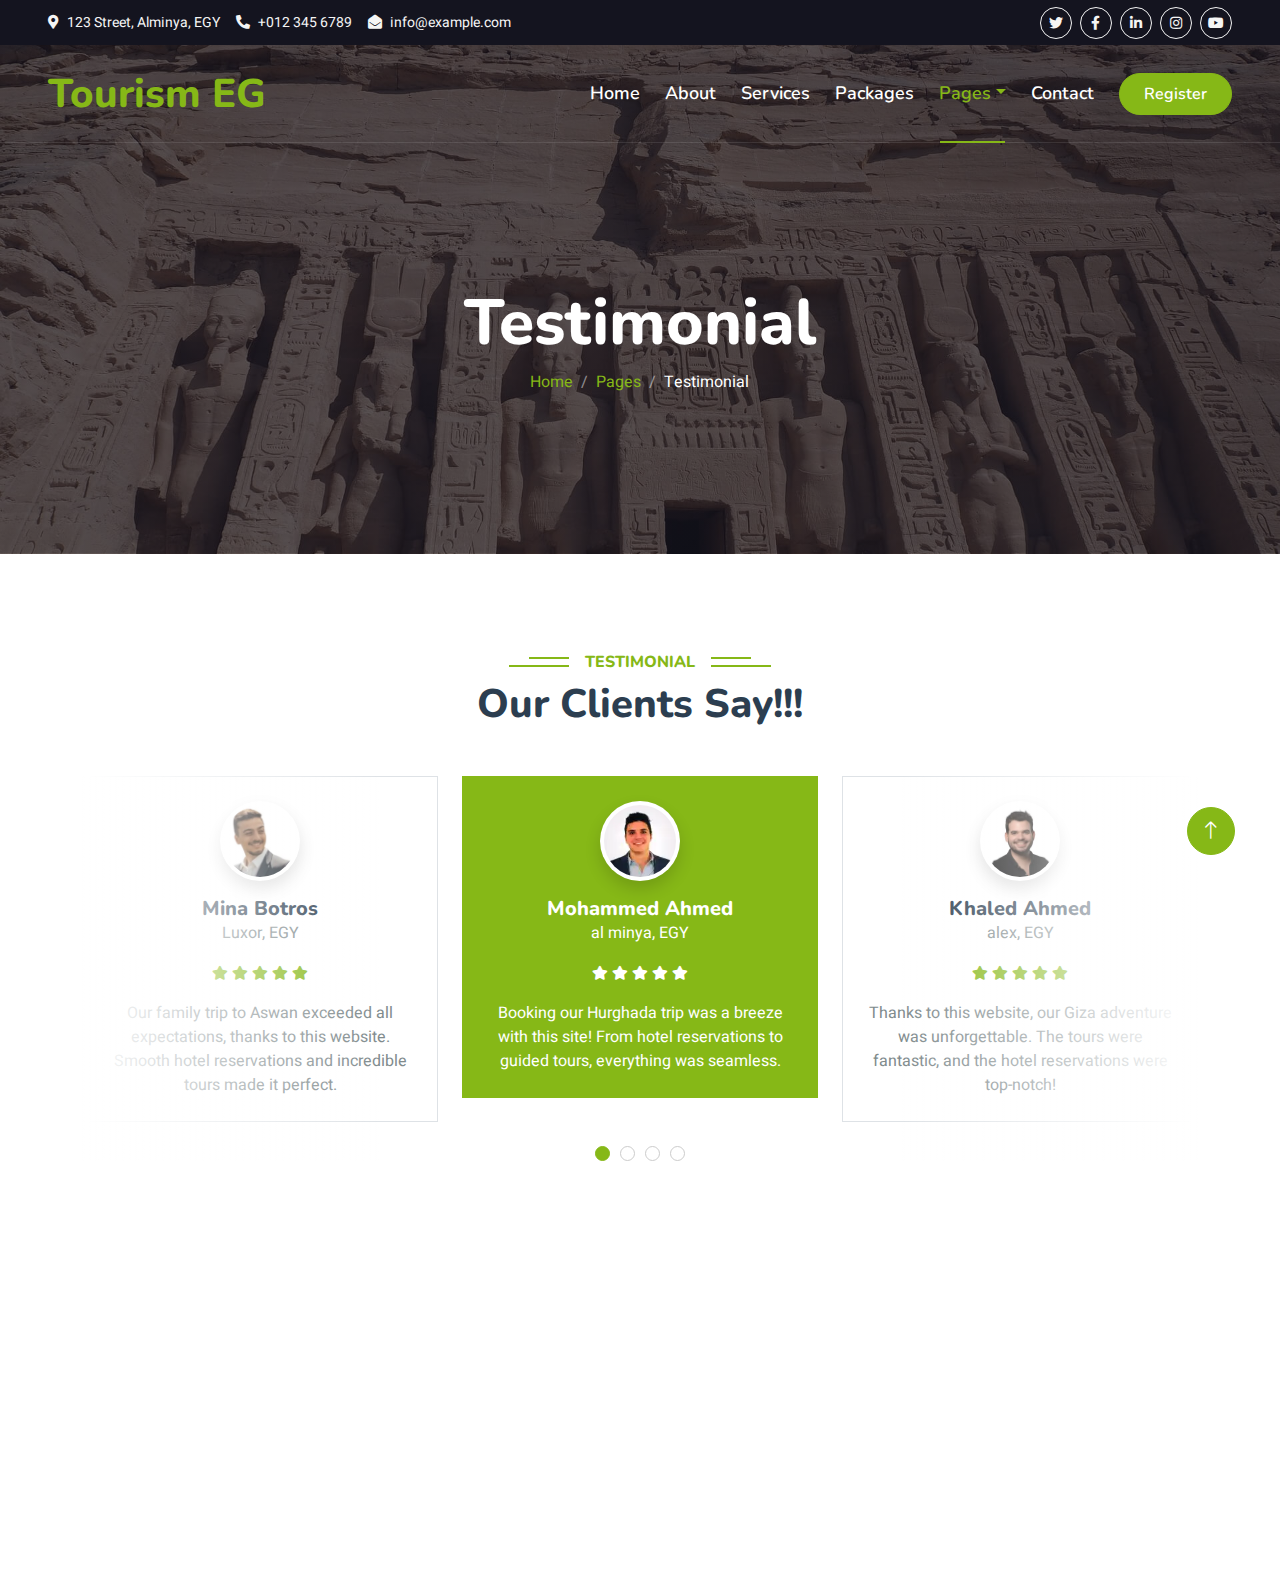
<file: testimonial.html>
<!DOCTYPE html>
<html lang="en">

<head>
    <meta charset="utf-8">
    <title>Tourism EG - Testimonial</title>
    <meta content="width=device-width, initial-scale=1.0" name="viewport">
    <meta content="" name="keywords">
    <meta content="" name="description">

    <!-- Favicon -->
    <link href="./img/favicon.ico" rel="icon">

    <!-- Google Web Fonts -->
    <link rel="preconnect" href="https://fonts.googleapis.com">
    <link rel="preconnect" href="https://fonts.gstatic.com" crossorigin>
    <link href="https://fonts.googleapis.com/css2?family=Heebo:wght@400;500;600&family=Nunito:wght@600;700;800&display=swap" rel="stylesheet">

    <!-- Icon Font Stylesheet -->
    <link href="https://cdnjs.cloudflare.com/ajax/libs/font-awesome/5.10.0/css/all.min.css" rel="stylesheet">
    <link href="https://cdn.jsdelivr.net/npm/bootstrap-icons@1.4.1/font/bootstrap-icons.css" rel="stylesheet">

    <!-- Libraries Stylesheet -->
    <link href="lib/animate/animate.min.css" rel="stylesheet">
    <link href="lib/owlcarousel/assets/owl.carousel.min.css" rel="stylesheet">
    <link href="lib/tempusdominus/css/tempusdominus-bootstrap-4.min.css" rel="stylesheet" />

    <!-- Customized Bootstrap Stylesheet -->
    <link href="./css/bootstrap.min.css" rel="stylesheet">

    <!-- Template Stylesheet -->
    <link href="./css/style.css" rel="stylesheet">
</head>

<body>
    <div id="welcome" class="welcome__btn"></div>
    <!-- Topbar Start -->
    <div class="container-fluid bg-dark px-5 d-none d-lg-block">
        <div class="row gx-0">
            <div class="col-lg-8 text-center text-lg-start mb-2 mb-lg-0">
                <div class="d-inline-flex align-items-center" style="height: 45px;">
                    <small class="me-3 text-light"><i class="fa fa-map-marker-alt me-2"></i>123 Street, Alminya, EGY</small>
                    <small class="me-3 text-light"><i class="fa fa-phone-alt me-2"></i>+012 345 6789</small>
                    <small class="text-light"><i class="fa fa-envelope-open me-2"></i>info@example.com</small>
                </div>
            </div>
            <div class="col-lg-4 text-center text-lg-end">
                <div class="d-inline-flex align-items-center" style="height: 45px;">
                    <a class="btn btn-sm btn-outline-light btn-sm-square rounded-circle me-2" href="#"><i class="fab fa-twitter fw-normal"></i></a>
                    <a class="btn btn-sm btn-outline-light btn-sm-square rounded-circle me-2" href="#"><i class="fab fa-facebook-f fw-normal"></i></a>
                    <a class="btn btn-sm btn-outline-light btn-sm-square rounded-circle me-2" href="#"><i class="fab fa-linkedin-in fw-normal"></i></a>
                    <a class="btn btn-sm btn-outline-light btn-sm-square rounded-circle me-2" href="#"><i class="fab fa-instagram fw-normal"></i></a>
                    <a class="btn btn-sm btn-outline-light btn-sm-square rounded-circle" href="#"><i class="fab fa-youtube fw-normal"></i></a>
                </div>
            </div>
        </div>
    </div>
    <!-- Topbar End -->


    <!-- Navbar & Hero Start -->
    <div class="container-fluid position-relative p-0">
        <nav class="navbar navbar-expand-lg navbar-light px-4 px-lg-5 py-3 py-lg-0">
            <a href="./index.html" class="navbar-brand p-0">
                <h1 class="text-primary m-0"></i>Tourism EG</h1>
            </a>
            <button class="navbar-toggler" type="button" data-bs-toggle="collapse" data-bs-target="#navbarCollapse">
                <span class="fa fa-bars"></span>
            </button>
            <div class="collapse navbar-collapse" id="navbarCollapse">
                <div class="navbar-nav ms-auto py-0">
                    <a href="./index.html" class="nav-item nav-link">Home</a>
                    <a href="./about.html" class="nav-item nav-link">About</a>
                    <a href="./service.html" class="nav-item nav-link">Services</a>
                    <a href="./package.html" class="nav-item nav-link">Packages</a>
                    <div class="nav-item dropdown">
                        <a href="#" class="nav-link dropdown-toggle active" data-bs-toggle="dropdown">Pages</a>
                        <div class="dropdown-menu m-0">
                            <a href="./destination.html" class="dropdown-item">Destination</a>
                            <a href="./booking.html" class="dropdown-item">Booking</a>
                            <a href="./team.html" class="dropdown-item">Travel Guides</a>
                            <a href="./testimonial.html" class="dropdown-item active">Testimonial</a>
                            <!-- <a href="./404.html" class="dropdown-item">404 Page</a> -->
                        </div>
                    </div>
                    <a href="./contact.html" class="nav-item nav-link">Contact</a>
                </div>
                <a href="./404.html" class="btn btn-primary rounded-pill py-2 px-4">Register</a>

            </div>
        </nav>

        <div class="container-fluid bg-primary py-5 mb-5 hero-header">
            <div class="container py-5">
                <div class="row justify-content-center py-5">
                    <div class="col-lg-10 pt-lg-5 mt-lg-5 text-center">
                        <h1 class="display-3 text-white animated slideInDown">Testimonial</h1>
                        <nav aria-label="breadcrumb">
                            <ol class="breadcrumb justify-content-center">
                                <li class="breadcrumb-item"><a href="#">Home</a></li>
                                <li class="breadcrumb-item"><a href="#">Pages</a></li>
                                <li class="breadcrumb-item text-white active" aria-current="page">Testimonial</li>
                            </ol>
                        </nav>
                    </div>
                </div>
            </div>
        </div>
    </div>
    <!-- Navbar & Hero End -->


     <!-- Testimonial Start -->
     <div class="container-xxl py-5 wow fadeInUp" data-wow-delay="0.1s">
        <div class="container">
            <div class="text-center">
                <h6 class="section-title bg-white text-center text-primary px-3">Testimonial</h6>
                <h1 class="mb-5">Our Clients Say!!!</h1>
            </div>
            <div class="owl-carousel testimonial-carousel position-relative">
                <div class="testimonial-item bg-white text-center border p-4">
                    <img class="bg-white rounded-circle shadow p-1 mx-auto mb-3" src="./img/testimonial-1.webp" style="width: 80px; height: 80px;">
                    <h5 class="mb-0">Mohammed Ahmed</h5>
                    <p>al minya, EGY</p>
                    <div class="testimonial-star mb-3">
                        <small class="fa fa-star text-primary"></small>
                        <small class="fa fa-star text-primary"></small>
                        <small class="fa fa-star text-primary"></small>
                        <small class="fa fa-star text-primary"></small>
                        <small class="fa fa-star text-primary"></small>
                    </div>
                    <p class="mb-0">Booking our Hurghada trip was a breeze with this site! From hotel reservations to guided tours, everything was seamless.</p>
                </div>
                <div class="testimonial-item bg-white text-center border p-4">
                    <img class="bg-white rounded-circle shadow p-1 mx-auto mb-3" src="./img/testimonial-2.webp" style="width: 80px; height: 80px;">
                    <h5 class="mb-0">Khaled Ahmed</h5>
                    <p>alex, EGY</p>
                    <div class="testimonial-star mb-3">
                        <small class="fa fa-star text-primary"></small>
                        <small class="fa fa-star text-primary"></small>
                        <small class="fa fa-star text-primary"></small>
                        <small class="fa fa-star text-primary"></small>
                        <small class="fa fa-star text-primary"></small>
                    </div>
                    <p class="mt-2 mb-0">Thanks to this website, our Giza adventure was unforgettable. The tours were fantastic, and the hotel reservations were top-notch!</p>
                </div>
                <div class="testimonial-item bg-white text-center border p-4">
                    <img class="bg-white rounded-circle shadow p-1 mx-auto mb-3" src="./img/testimonial-3.webp" style="width: 80px; height: 80px;">
                    <h5 class="mb-0">Mohie Mohsen</h5>
                    <p>Cairo, EGY</p>
                    <div class="testimonial-star mb-3">
                        <small class="fa fa-star text-primary"></small>
                        <small class="fa fa-star text-primary"></small>
                        <small class="fa fa-star text-primary"></small>
                        <small class="fa fa-star text-primary"></small>
                        <small class="fa fa-star text-primary"></small>
                    </div>
                    <p class="mt-2 mb-0">I highly recommend this website for anyone planning a trip to Minya. The service is exceptional, and the tours are outstanding.</p>
                </div>
                <div class="testimonial-item bg-white text-center border p-4">
                    <img class="bg-white rounded-circle shadow p-1 mx-auto mb-3" src="./img/testimonial-4.webp" style="width: 80px; height: 80px;">
                    <h5 class="mb-0">Mina Botros</h5>
                    <p>Luxor, EGY</p>
                    <div class="testimonial-star mb-3">
                        <small class="fa fa-star text-primary"></small>
                        <small class="fa fa-star text-primary"></small>
                        <small class="fa fa-star text-primary"></small>
                        <small class="fa fa-star text-primary"></small>
                        <small class="fa fa-star text-primary"></small>
                    </div>
                    <p class="mt-2 mb-0">Our family trip to Aswan exceeded all expectations, thanks to this website. Smooth hotel reservations and incredible tours made it perfect.</p>
                </div>
            </div>
        </div>
    </div>
    <!-- Testimonial End -->
        
    <!-- Footer Start -->
    <div class="container-fluid bg-dark text-light footer pt-5 mt-5 wow fadeIn" data-wow-delay="0.1s">
        <div class="container py-5">
            <div class="row g-5">
                <div class="col-lg-3 col-md-6">
                    <h4 class="text-white mb-3">Company</h4>
                    <a class="btn btn-link" href="./about.html">About Us</a>
                    <a class="btn btn-link" href="./contact.html">Contact Us</a>
                    <a class="btn btn-link" href="./404.html">Privacy Policy</a>
                    <a class="btn btn-link" href="./404.html">Terms & Condition</a>
                    <a class="btn btn-link" href="./404.html">FAQs & Help</a>
                </div>
                <div class="col-lg-3 col-md-6">
                    <h4 class="text-white mb-3">Contact</h4>
                    <p class="mb-2"><i class="fa fa-map-marker-alt me-3"></i>123 Street, Alminya, EGY</p>
                    <p class="mb-2"><i class="fa fa-phone-alt me-3"></i>+012 345 67890</p>
                    <p class="mb-2"><i class="fa fa-envelope me-3"></i>info@example.com</p>
                    <div class="d-flex pt-2">
                        <a class="btn btn-outline-light btn-social" href="#"><i class="fab fa-twitter"></i></a>
                        <a class="btn btn-outline-light btn-social" href="#"><i class="fab fa-facebook-f"></i></a>
                        <a class="btn btn-outline-light btn-social" href="#"><i class="fab fa-youtube"></i></a>
                        <a class="btn btn-outline-light btn-social" href="#"><i class="fab fa-linkedin-in"></i></a>
                    </div>
                </div>
                <div class="col-lg-3 col-md-6">
                    <h4 class="text-white mb-3">Newsletter</h4>
                    <p>Subscrib here to be up-to-dated with the latest trips offers</p>
                    <div class="position-relative mx-auto" style="max-width: 400px;">
                        <input class="form-control border-primary w-100 py-3 ps-4 pe-5" type="text" placeholder="Your email">
                        <button type="button" class="btn btn-primary py-2 position-absolute top-0 end-0 mt-2 me-2">SignUp</button>
                    </div>
                </div>
            </div>
        </div>
        
    </div>
    <!-- Footer End -->


    <!-- Back to Top -->
    <a href="#" class="back__btn btn btn-lg btn-primary btn-lg-square back-to-top"><i class="bi bi-arrow-up"></i></a>


    <!-- JavaScript Libraries -->
    <script src="https://code.jquery.com/jquery-3.4.1.min.js"></script>
    <script src="https://cdn.jsdelivr.net/npm/bootstrap@5.0.0/dist/js/bootstrap.bundle.min.js"></script>
    <script src="lib/wow/wow.min.js"></script>
    <script src="lib/easing/easing.min.js"></script>
    <script src="lib/waypoints/waypoints.min.js"></script>
    <script src="lib/owlcarousel/owl.carousel.min.js"></script>
    <script src="lib/tempusdominus/js/moment.min.js"></script>
    <script src="lib/tempusdominus/js/moment-timezone.min.js"></script>
    <script src="lib/tempusdominus/js/tempusdominus-bootstrap-4.min.js"></script>

    <!-- Template Javascript -->
    <script src="./js/main.js"></script>
</body>

</html>
</file>
<file: css/style.css>
/********** Template CSS **********/
:root {
    --primary: #86B817;
    --secondary: #FE8800;
    --light: #F5F5F5;
    --dark: #14141F;
}

.fw-medium {
    font-weight: 600 !important;
}

.fw-semi-bold {
    font-weight: 700 !important;
}

.back-to-top {
    position: fixed;
    display: none;
    right: 45px;
    bottom: 45px;
    z-index: 99;
}
.noscroll {
    overflow: hidden
}

/*** welcome ***/
#welcome {
    opacity: 0;
    visibility: hidden;
    transition: opacity .5s ease-out, visibility 0s linear .5s;
    z-index: 99999;

    background-image: url(../img/pyramid.jpg);
    background-size: cover;
    background-position: center;
    background-repeat: no-repeat;
}

#welcome.show {
    transition: opacity .5s ease-out, visibility 0s linear 0s;
    visibility: visible;
    opacity: 1;
}
.welcome__content {
    text-align: center !important;
}
.welcome__header {
    color: #86B817 !important;
    text-shadow: 0px 0px 2px rgba(0, 128, 0, 1);
}



/*** Button ***/
.btn {
    font-family: 'Nunito', sans-serif;
    font-weight: 600;
    transition: .5s;
}
.fit {
    width: fit-content;
    box-shadow: 0px 2px 2px rgba(0, 128, 0, 1) !important;
}

.btn.btn-primary,
.btn.btn-secondary {
    color: #FFFFFF;
}

.btn-square {
    width: 38px;
    height: 38px;
}

.btn-sm-square {
    width: 32px;
    height: 32px;
}

.btn-lg-square {
    width: 48px;
    height: 48px;
}

.btn-square,
.btn-sm-square,
.btn-lg-square {
    padding: 0;
    display: flex;
    align-items: center;
    justify-content: center;
    font-weight: normal;
    border-radius: 0px;
}


/*** Navbar ***/
.navbar-light .navbar-nav .nav-link {
    font-family: 'Nunito', sans-serif;
    position: relative;
    margin-right: 25px;
    padding: 35px 0;
    color: #FFFFFF !important;
    font-size: 18px;
    font-weight: 600;
    outline: none;
    transition: .5s;
}

.sticky-top.navbar-light .navbar-nav .nav-link {
    padding: 20px 0;
    color: var(--dark) !important;
}

.navbar-light .navbar-nav .nav-link:hover,
.navbar-light .navbar-nav .nav-link.active {
    color: var(--primary) !important;
}

.navbar-light .navbar-brand img {
    max-height: 60px;
    transition: .5s;
}

.sticky-top.navbar-light .navbar-brand img {
    max-height: 45px;
}

@media (max-width: 991.98px) {
    .sticky-top.navbar-light {
        position: relative;
        background: #FFFFFF;
    }

    .navbar-light .navbar-collapse {
        margin-top: 15px;
        border-top: 1px solid #DDDDDD;
    }

    .navbar-light .navbar-nav .nav-link,
    .sticky-top.navbar-light .navbar-nav .nav-link {
        padding: 10px 0;
        margin-left: 0;
        color: var(--dark) !important;
    }

    .navbar-light .navbar-brand img {
        max-height: 45px;
    }
}

@media (min-width: 992px) {
    .navbar-light {
        position: absolute;
        width: 100%;
        top: 0;
        left: 0;
        border-bottom: 1px solid rgba(256, 256, 256, .1);
        z-index: 999;
    }
    
    .sticky-top.navbar-light {
        position: fixed;
        background: #FFFFFF;
    }

    .navbar-light .navbar-nav .nav-link::before {
        position: absolute;
        content: "";
        width: 0;
        height: 2px;
        bottom: -1px;
        left: 50%;
        background: var(--primary);
        transition: .5s;
    }

    .navbar-light .navbar-nav .nav-link:hover::before,
    .navbar-light .navbar-nav .nav-link.active::before {
        width: calc(100% - 2px);
        left: 1px;
    }

    .navbar-light .navbar-nav .nav-link.nav-contact::before {
        display: none;
    }
}


/*** Hero Header ***/
.hero-header {
    background: linear-gradient(rgba(20, 20, 31, .7), rgba(20, 20, 31, .7)), url(../img/bg-hero.jpg);
    background-position: center center;
    background-repeat: no-repeat;
    background-size: cover;
}

.breadcrumb-item + .breadcrumb-item::before {
    color: rgba(255, 255, 255, .5);
}

/* sliderx */
.sliderx__wrapper {
    height: 100vh;
    display: grid;
    place-items: center;
    overflow: hidden;
}
.sliderx__container {
    position: relative;
    width: 100%;
    height: 100%;
    box-shadow: 0 3px 10px rgba(0, 0, 0, 0.3);
}
.sliderx .item {
    width: 200px;
    height: 300px;
    list-style-type: none;
    position: absolute;
    top: 50%;
    transform: translateY(-50%);
    z-index: 1;
    background-position: center;
    background-size: cover;
    border-radius: 20px;
    box-shadow: 0 20px 30px rgba(255,255,255,0.3) inset;
    transition: transform 0.1s, left 0.75s, top 0.75s, width 0.75s, height 0.75s;
}
.sliderx .item:nth-child(1), .sliderx .item:nth-child(2) {
      left: 0;
      top: 0;
      width: 100%;
      height: 100%;
      transform: none;
      border-radius: 0;
      box-shadow: none;
      opacity: 1;
    }
  
.sliderx .item:nth-child(3) { left: 50%; }
.sliderx .item:nth-child(4) { left: calc(50% + 220px); }
.sliderx .item:nth-child(5) { left: calc(50% + 440px); }
.sliderx .item:nth-child(6) { left: calc(50% + 660px); opacity: 0; }
  
  
.sliderx .item .content {
    width: min(30vw,400px);
    position: absolute;
    top: 50%;
    left: 3rem;
    transform: translateY(-50%);
    font: 400 0.85rem helvetica,sans-serif;
    color: white;
    text-shadow: 0 3px 8px rgba(0,0,0,0.5);
    opacity: 0;
    display: none;
}
.sliderx .item .content  .title {
    font-family: 'arial-black';
    text-transform: uppercase;
    color: white;
}
  
.sliderx .item .content  .description {
    line-height: 1.7;
    margin: 1rem 0 1.5rem;
    font-size: 0.8rem;
    background-color: #00000038;
    padding: 4px;
    border-radius: 5px;
}
  
.sliderx .item .content  button {
    width: fit-content;
    background-color: rgba(0,0,0,0.1);
    color: white;
    border: 2px solid white;
    border-radius: 0.25rem;
    padding: 0.75rem;
    cursor: pointer;
    transition: all 150ms ease-in-out;
}
.sliderx .item .content  button:hover {
    color: black;
    background-color: white;
}

  
  .item:nth-of-type(2) .content {
    display: block;
    animation: show 0.75s ease-in-out 0.3s forwards;
  }
  
@keyframes show {
0% {
    filter: blur(5px);
    transform: translateY(calc(-50% + 75px));
}
100% {
    opacity: 1;
    filter: blur(0);
}
}
  
.sliderx__nav {
    position: absolute;
    bottom: 2rem;
    left: 50%;
    transform: translateX(-50%);
    z-index: 5;
    user-select: none;
} 
.sliderx__nav .btn {
      background-color: rgba(255,255,255,0.5);
      color: rgba(0,0,0,0.7);
      border: 2px solid rgba(0,0,0,0.6);
      margin: 0 0.25rem;
      padding: 0.75rem;
      border-radius: 50%;
      cursor: pointer;
}
.sliderx__nav .btn:hover {
        background-color: rgba(255,255,255,0.3);
}
@media (width > 900px) {
    .sliderx__wrapper {
        height: calc(100vh - 45px);
    }
}

@media (width > 650px) and (width < 900px) {
    .sliderx__wrapper {
        height: calc(100vh - 74.59px);
    }
    .sliderx .item .title        { font-size: 1rem; }
    .sliderx .item.description  { font-size: 0.7rem; }
    .sliderx .item button        { font-size: 0.7rem; }

    .sliderx .item {
        width: 160px;
        height: 270px;
    }
    .sliderx .item:nth-child(3) { left: 50%; }
    .sliderx .item:nth-child(4) { left: calc(50% + 170px); }
    .sliderx .item:nth-child(5) { left: calc(50% + 340px); }
    .sliderx .item:nth-child(6) { left: calc(50% + 510px); opacity: 0; }
}

@media (width < 650px) {
     .sliderx__wrapper {
        height: calc(100vh - 70px);
    }
    .sliderx__nav {
        left: 80%;
        bottom: 1rem;
        transform: translateX(0px);
    }
    .sliderx .item .content {
        left: 1.5rem;
    }
    .sliderx .item .content .description {
        line-height: normal;
        margin: 0px 0px 10px;
    }


    .sliderx .item .title      { font-size: 0.9rem; }
    .sliderx .item.description   { font-size: 0.65rem; }
    .sliderx .item button        { font-size: 0.7rem; }

    .sliderx .item {
        width: 130px;
        height: 220px;
    }
    .sliderx .item:nth-child(3) { left: 50%; }
    .sliderx .item:nth-child(4) { left: calc(50% + 140px); }
    .sliderx .item:nth-child(5) { left: calc(50% + 280px); }
    .sliderx .item:nth-child(6) { left: calc(50% + 420px); opacity: 0; }

}

/* slider End */

/* about */
.about__content {
    padding-top: 70px;
}

/* back to top */
.back__btn {
    border-radius: 25px !important;
    padding: 8px !important;
}

/*** Section Title ***/
.section-title {
    position: relative;
    display: inline-block;
    text-transform: uppercase;
}

.section-title::before {
    position: absolute;
    content: "";
    width: calc(100% + 80px);
    height: 2px;
    top: 4px;
    left: -40px;
    background: var(--primary);
    z-index: -1;
}

.section-title::after {
    position: absolute;
    content: "";
    width: calc(100% + 120px);
    height: 2px;
    bottom: 5px;
    left: -60px;
    background: var(--primary);
    z-index: -1;
}

.section-title.text-start::before {
    width: calc(100% + 40px);
    left: 0;
}

.section-title.text-start::after {
    width: calc(100% + 60px);
    left: 0;
}


/*** Service ***/
.service-item {
    box-shadow: 0 0 45px rgba(0, 0, 0, .08);
    transition: .5s;
}

.service-item:hover {
    background: var(--primary);
}

/* .service-item * {
    transition: .5s;
} */

.service-item:hover * {
    color: var(--light) !important;
}


/*** Destination ***/
.destination img {
    transition: .5s;
}

.destination a:hover img {
    transform: scale(1.1);
}


/*** Package ***/
.package-item {
    box-shadow: 0 0 45px rgba(0, 0, 0, .08);
}

.package-item img {
    transition: .5s;
}

.package-item:hover img {
    transform: scale(1.1);
}


/*** Booking ***/
.booking {
    background: linear-gradient(rgba(15, 23, 43, .7), rgba(15, 23, 43, .7)), url(../img/booking.jpg);
    background-position: center center;
    background-repeat: no-repeat;
    background-size: cover;
}


/*** Team ***/
.team-item {
    box-shadow: 0 0 45px rgba(0, 0, 0, .08);
}

.team-item img {
    transition: .5s;
}

.team-item:hover img {
    transform: scale(1.1);
}

.team-item .btn {
    background: #FFFFFF;
    color: var(--primary);
    border-radius: 20px;
    border-bottom: 1px solid var(--primary);
}

.team-item .btn:hover {
    background: var(--primary);
    color: #FFFFFF;
}


/*** Testimonial ***/
.testimonial-carousel::before {
    position: absolute;
    content: "";
    top: 0;
    left: 0;
    height: 100%;
    width: 0;
    background: linear-gradient(to right, rgba(255, 255, 255, 1) 0%, rgba(255, 255, 255, 0) 100%);
    z-index: 1;
}

.testimonial-carousel::after {
    position: absolute;
    content: "";
    top: 0;
    right: 0;
    height: 100%;
    width: 0;
    background: linear-gradient(to left, rgba(255, 255, 255, 1) 0%, rgba(255, 255, 255, 0) 100%);
    z-index: 1;
}

@media (min-width: 768px) {
    .testimonial-carousel::before,
    .testimonial-carousel::after {
        width: 200px;
    }
}

@media (min-width: 992px) {
    .testimonial-carousel::before,
    .testimonial-carousel::after {
        width: 300px;
    }
}

.testimonial-carousel .owl-item .testimonial-item,
.testimonial-carousel .owl-item.center .testimonial-item * {
    transition: .5s;
}

.testimonial-carousel .owl-item.center .testimonial-item {
    background: var(--primary) !important;
    border-color: var(--primary) !important;
}

.testimonial-carousel .owl-item.center .testimonial-item * {
    color: #FFFFFF !important;
}

.testimonial-carousel .owl-dots {
    margin-top: 24px;
    display: flex;
    align-items: flex-end;
    justify-content: center;
}

.testimonial-carousel .owl-dot {
    position: relative;
    display: inline-block;
    margin: 0 5px;
    width: 15px;
    height: 15px;
    border: 1px solid #CCCCCC;
    border-radius: 15px;
    transition: .5s;
}

.testimonial-carousel .owl-dot.active {
    background: var(--primary);
    border-color: var(--primary);
}


/*** Footer ***/
.footer .btn.btn-social {
    margin-right: 5px;
    width: 35px;
    height: 35px;
    display: flex;
    align-items: center;
    justify-content: center;
    color: var(--light);
    font-weight: normal;
    border: 1px solid #FFFFFF;
    border-radius: 35px;
    transition: .3s;
}

.footer .btn.btn-social:hover {
    color: var(--primary);
}

.footer .btn.btn-link {
    display: block;
    margin-bottom: 5px;
    padding: 0;
    text-align: left;
    color: #FFFFFF;
    font-size: 15px;
    font-weight: normal;
    text-transform: capitalize;
    transition: .3s;
}

.footer .btn.btn-link::before {
    position: relative;
    content: "\f105";
    font-family: "Font Awesome 5 Free";
    font-weight: 900;
    margin-right: 10px;
}

.footer .btn.btn-link:hover {
    letter-spacing: 1px;
    box-shadow: none;
}

.footer .copyright {
    padding: 25px 0;
    font-size: 15px;
    border-top: 1px solid rgba(256, 256, 256, .1);
}

.footer .copyright a {
    color: var(--light);
}

.footer .footer-menu a {
    margin-right: 15px;
    padding-right: 15px;
    border-right: 1px solid rgba(255, 255, 255, .1);
}

.footer .footer-menu a:last-child {
    margin-right: 0;
    padding-right: 0;
    border-right: none;
}
</file>
